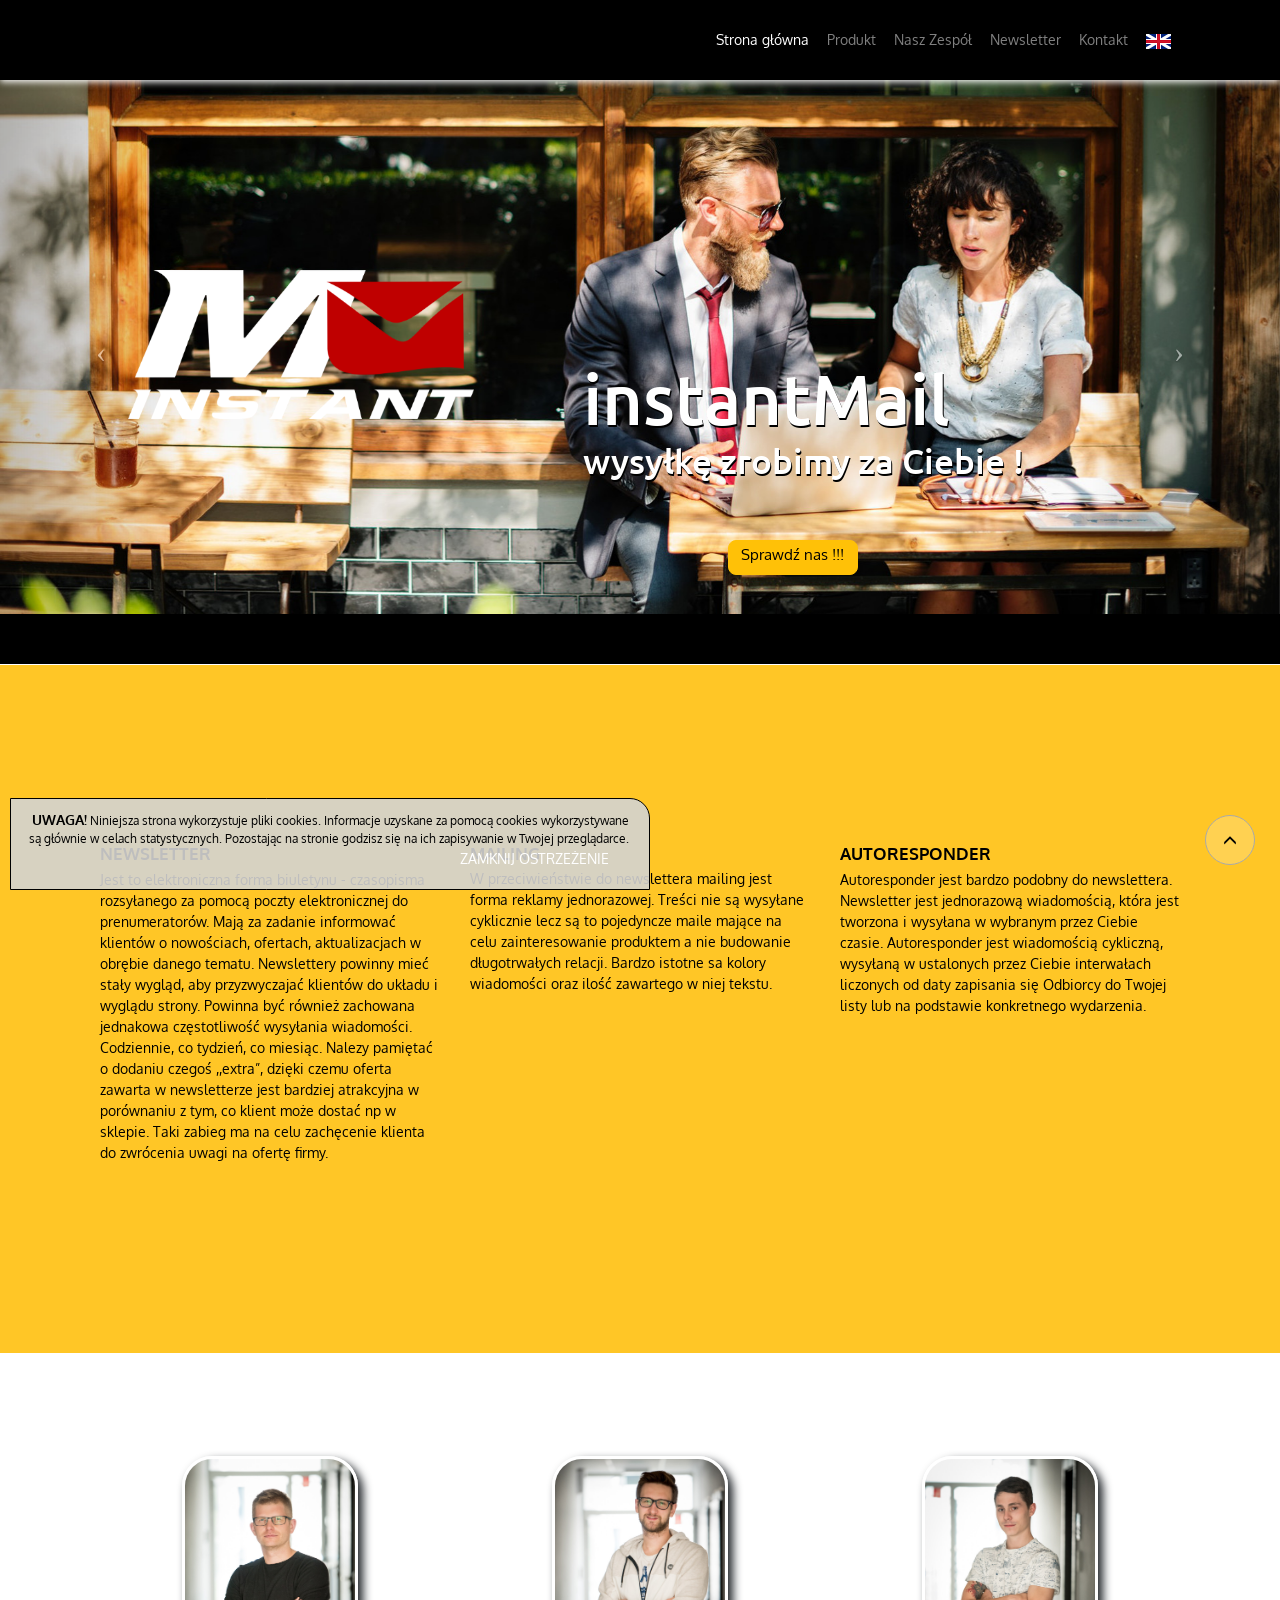
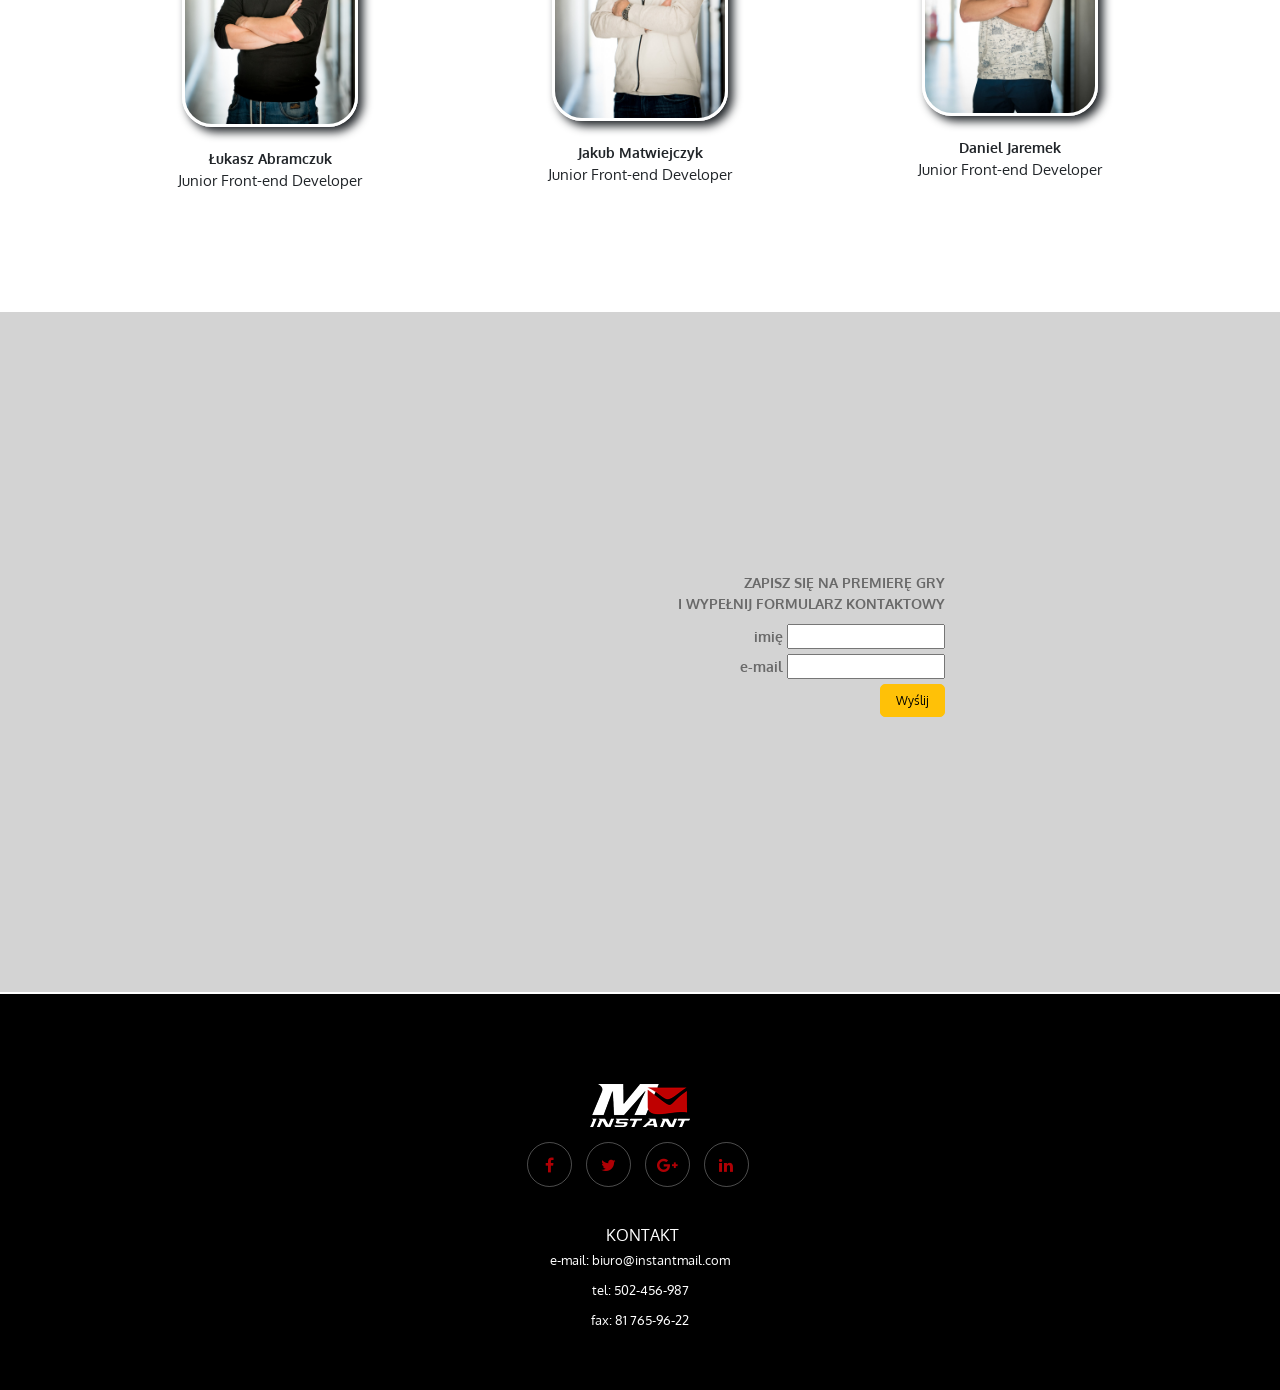
<file: index.html>
<!DOCTYPE html>
<html lang=pl>
<head>
    <meta charset="UTF-8">

    <link rel="shortcut icon" href="pictures/favicon.ico" type="image/x-icon">
    <link rel="icon" href="pictures/favicon.ico" type="image/x-icon">
    <link href="https://fonts.googleapis.com/css?family=Ubuntu&amp;subset=latin-ext" rel="stylesheet">
    <link href="https://fonts.googleapis.com/css?family=Oxygen&amp;subset=latin-ext" rel="stylesheet">
    <meta name="viewport" content="width=device-width, initial-scale=1">
    <link href="https://cdnjs.cloudflare.com/ajax/libs/font-awesome/4.6.3/css/font-awesome.css" rel="stylesheet">
    <script src="https://ajax.googleapis.com/ajax/libs/jquery/3.2.1/jquery.min.js"></script>
    <script src="https://maxcdn.bootstrapcdn.com/bootstrap/3.3.7/js/bootstrap.min.js"></script>
    <link rel="stylesheet" href="https://maxcdn.bootstrapcdn.com/bootstrap/3.3.7/css/bootstrap.css">
    <link href="vendor/bootstrap/css/bootstrap.min.css" rel="stylesheet">
    <link href="css/animations-ie-fix.css" rel="stylesheet">
    <link rel="stylesheet" href="css/animations.css">
    <link rel="stylesheet" href="css/style.css">

    <title>instantMail - Wysyłaj z nami !!</title>
</head>
<nav class="navbar navbar-expand-lg navbar-dark bg-dark fixed-top" id="mainNav">
    <div class="container">
        <a class="navbar-brand js-scroll-trigger" href="#page-top"></a>
        <button class="navbar-toggler" type="button" data-toggle="collapse" data-target="#navbarResponsive"
                aria-controls="navbarResponsive" aria-expanded="false" aria-label="Toggle navigation">
            <span class="navbar-toggler-icon"></span>
        </button>
        <div class="collapse navbar-collapse" id="navbarResponsive">
            <ul class="navbar-nav ml-auto">
                <li class="nav-item">
                    <a class="nav-link js-scroll-trigger" href="#home">Strona główna</a>
                </li>
                <li class="nav-item">
                    <a class="nav-link js-scroll-trigger" href="#product">Produkt</a>
                </li>
                <!--<li class="nav-item">-->
                <!--<a class="nav-link js-scroll-trigger" href="#game">Zagraj w gre</a>-->
                <!--</li>-->
                <li class="nav-item">
                    <a class="nav-link js-scroll-trigger" href="#aboutus">Nasz Zespół</a>
                </li>
                <li class="nav-item">
                    <a class="nav-link js-scroll-trigger" href="#nletter">Newsletter</a>
                </li>
                <li class="nav-item">
                    <a class="nav-link js-scroll-trigger" href="#contact">Kontakt</a>
                </li>
                <li class="nav-item">
                    <a class="nav-link js-scroll-trigger" href="index_en.html">
                        <img src="pictures/en_flag.png">
                    </a>
                </li>

            </ul>
        </div>
    </div>
</nav>
<section id="home">
    <div class="wrapper">

        <!--slider start-->
        <div id="carousel-example-generic2" class="carousel slide">
            <ol class="carousel-indicators">
                <!--<li data-target="#carousel-example-generic2" data-slide-to="0" class="active"></li>-->
                <!--<li data-target="#carousel-example-generic2" data-slide-to="1"></li>-->
                <!--<li data-target="#carousel-example-generic2" data-slide-to="2"></li>-->
            </ol>
            <div class="carousel-inner">
                <div class="item active">
                    <img src="pictures/car1.jpg" alt="">

                    <div class="carousel-caption">
                    </div>
                </div>

                <div class="item">
                    <img src="pictures/car2.jpg" alt="">

                    <div class="carousel-caption">

                    </div>
                </div>

                <div class="item">
                    <img src="pictures/car3.jpg" alt="">

                    <div class="carousel-caption">
                    </div>
                </div>

            </div>

            <a class="left carousel-control" href="#carousel-example-generic2" data-slide="prev">
                <span class="icon-prev"></span>
            </a>
            <a class="right carousel-control" href="#carousel-example-generic2" data-slide="next">
                <span class="icon-next"></span>
            </a>
        </div>
        <!-- slider stop  -->
        <div class="blacktape"></div>
        <img class="logo" src="pictures/logo.png">
        <div class='animetxt animatedParent'>
            <h4 class='animated fadeInUpShort'>instantMail</h4>
            <h1 class='animated fadeInLeftShort'>wysyłkę zrobimy za Ciebie !</h1>
        </div>
        <a href="http://app.imail.jfddl2.is-academy.pl/" class="btn btn-warning btngame" role="button">Sprawdź nas !!!</a>
    </div>


    <!--<div class='animatedParent' data-sequence='500'>-->
    <!--<h1 class='animated bounceInDown' data-id='1'>It Works!</h1>-->
</section>
<section id="product">
    <div class="container">
        <div class="row animatedParent">
            <div class="col-lg-4 animated fadeInLeft">
                <h3 class="newsletter">NEWSLETTER</h3>
                <p>Jest to elektroniczna forma biuletynu - czasopisma rozsyłanego za pomocą poczty elektronicznej do
                    prenumeratorów. Mają za zadanie informować klientów o nowościach, ofertach, aktualizacjach w obrębie
                    danego tematu. Newslettery powinny mieć stały wygląd, aby przyzwyczajać klientów do układu i wyglądu
                    strony. Powinna być również zachowana jednakowa częstotliwość wysyłania wiadomości. Codziennie, co
                    tydzień, co miesiąc. Nalezy pamiętać o dodaniu czegoś ,,extra”, dzięki czemu oferta zawarta w
                    newsletterze jest bardziej atrakcyjna w porównaniu z tym, co klient może dostać np w sklepie. Taki
                    zabieg ma na celu zachęcenie klienta do zwrócenia uwagi na ofertę firmy.</p>
            </div>
            <div class="col-lg-4 animated bounceIn">
                <h3 class="newsletter ">MAILING</h3>
                <p>W przeciwieństwie do newslettera mailing jest forma reklamy jednorazowej. Treści nie są wysyłane
                    cyklicznie lecz są to pojedyncze maile mające na celu zainteresowanie produktem a nie budowanie
                    długotrwałych relacji. Bardzo istotne sa kolory wiadomości oraz ilość zawartego w niej tekstu.</p>
            </div>
            <div class="col-lg-4 animated fadeInUp"><h3 class="newsletter">AUTORESPONDER</h3>
                <p>Autoresponder jest bardzo podobny do newslettera. Newsletter jest jednorazową wiadomością, która jest
                    tworzona i wysyłana w wybranym przez Ciebie czasie. Autoresponder jest wiadomością cykliczną,
                    wysyłaną w ustalonych przez Ciebie interwałach liczonych od daty zapisania się Odbiorcy do Twojej
                    listy lub na podstawie konkretnego wydarzenia.</p>
            </div>
        </div>
    </div>
</section>
<section id="aboutus">
    <div class="container">
        <div class="row animatedParent">
            <div class="col-lg-4 col-md-4 col-xs-12 animated bounceIn">
                <div class="imgau-wrapper">
                    <img class="imgau" style="display: block;" src="pictures/lukasz.jpg" alt=""/>
                    <br>
                    <p class="names"><strong>Łukasz Abramczuk</strong>
                        <br>Junior Front-end Developer</p>
                </div>
            </div>
            <div class="col-lg-4 col-md-4 col-xs-12 animated bounceIn">
                <div class="imgau-wrapper">
                    <img class="imgau" style="display: block;" src="pictures/kuba.jpg" alt=""/>
                    <br>
                    <p class="names"><strong>Jakub Matwiejczyk</strong>
                        <br>Junior Front-end Developer</p>
                </div>
            </div>
            <div class="col-lg-4 col-md-4 col-xs-12 animated bounceIn">
                <div class="imgau-wrapper">
                    <img class="imgau" style="display: block;" src="pictures/daniel.jpg" alt=""/>
                    <br>
                    <p class="names"><strong>Daniel Jaremek</strong>
                        <br>Junior Front-end Developer</p>
                </div>
            </div>
        </div>
    </div>
</section>

<section id="nletter">

    <div class="form">
        <div class="row">
            <div class="col-md-3">
            </div>

            <div class="col-md-3 koperta animatedParent">
                <i class="animated lightSpeedInRight fa fa-envelope fa-5x" aria-hidden="true"></i>
                <p class="news animated bounceInLeft">Newsletter</p>
            </div>
            <div class="col-md-3">
                <h10 class="p1">Zapisz się na premierę gry</h10><br>
                <h10 class="p1">i wypełnij formularz kontaktowy</h10>
                <p></p>
                <form id="contact-form" action="https://formspree.io/ld.abramczuk@gmail.com" method="POST">
                    <fieldset>
                        <label><span class="text-form">imię </span>
                            <input name="name" type="text" />
                        </label>
                        <label><span class="text-form ">e-mail </span>
                            <input name="_replyto" type="email" />
                        </label>
                    </fieldset>
                    <input class="btn btn-warning btnletter" type="submit" value="Wyślij">
                </form>
            </div>
        </div>
    </div>
</section>


<!--FOOTER-->
<section id="contact">

<footer class="nb-footer">
    <div class="container">
        <div class="row">
            <div class="col-sm-12">
                <div class="about">
                    <img src="pictures/logo_footer.png" class="img-responsive center-block">

                    <div class="social-media">
                        <ul class="list-inline">
                            <li><a href="#" title=""><i class="fa fa-facebook"></i></a></li>
                            <li><a href="#" title=""><i class="fa fa-twitter"></i></a></li>
                            <li><a href="#" title=""><i class="fa fa-google-plus"></i></a>
                            </li>
                            <li><a href="#" title=""><i class="fa fa-linkedin"></i></a></li>
                        </ul>
                    </div>
                </div>
            </div>

            <div class="col-lg-12 col-md-12 col-sm-12">
                <div class="footer-info-single">
                    <h2 class="title">Kontakt</h2>
                    <ul class="list-unstyled">
                        <li><p>e-mail: biuro@instantmail.com</p></li>
                        <li><p>tel: 502-456-987</p></li>
                        <li><p>fax: 81 765-96-22</p></li>

                    </ul>
                </div>
            </div>
        </div>
    </div>
</footer>

</section>
<button type="button" class="btn btnup btn-default" aria-label="Left Align">
        <span class="glyphicon glyphicon glyphicon-menu-up" aria-hidden="true">
        </span>
</button>


<section id="cookie-warn">
    <p><strong>UWAGA!</strong> Niniejsza strona wykorzystuje pliki cookies.
        Informacje uzyskane za pomocą cookies wykorzystywane są głównie
        w celach statystycznych. Pozostając na stronie godzisz się na
        ich zapisywanie w Twojej przeglądarce.
        <a href="javascript:void(0);" id="close-cookie-warn"
        >Zamknij ostrzeżenie</a></p>
</section>

<script src="vendor/popper/popper.min.js"></script>
<script src="vendor/bootstrap/js/bootstrap.min.js"></script>

<!-- Plugin JavaScript -->
<script src="vendor/jquery-easing/jquery.easing.min.js"></script>

<!-- Custom JavaScript for this theme -->

<script type="text/javascript" src="js/scrolling-nav.js"></script>
<script type="text/javascript" src=js/css3-animate-it.js></script>
<script type="text/javascript" src="js/script.js"></script>
</body>
</html>
</file>
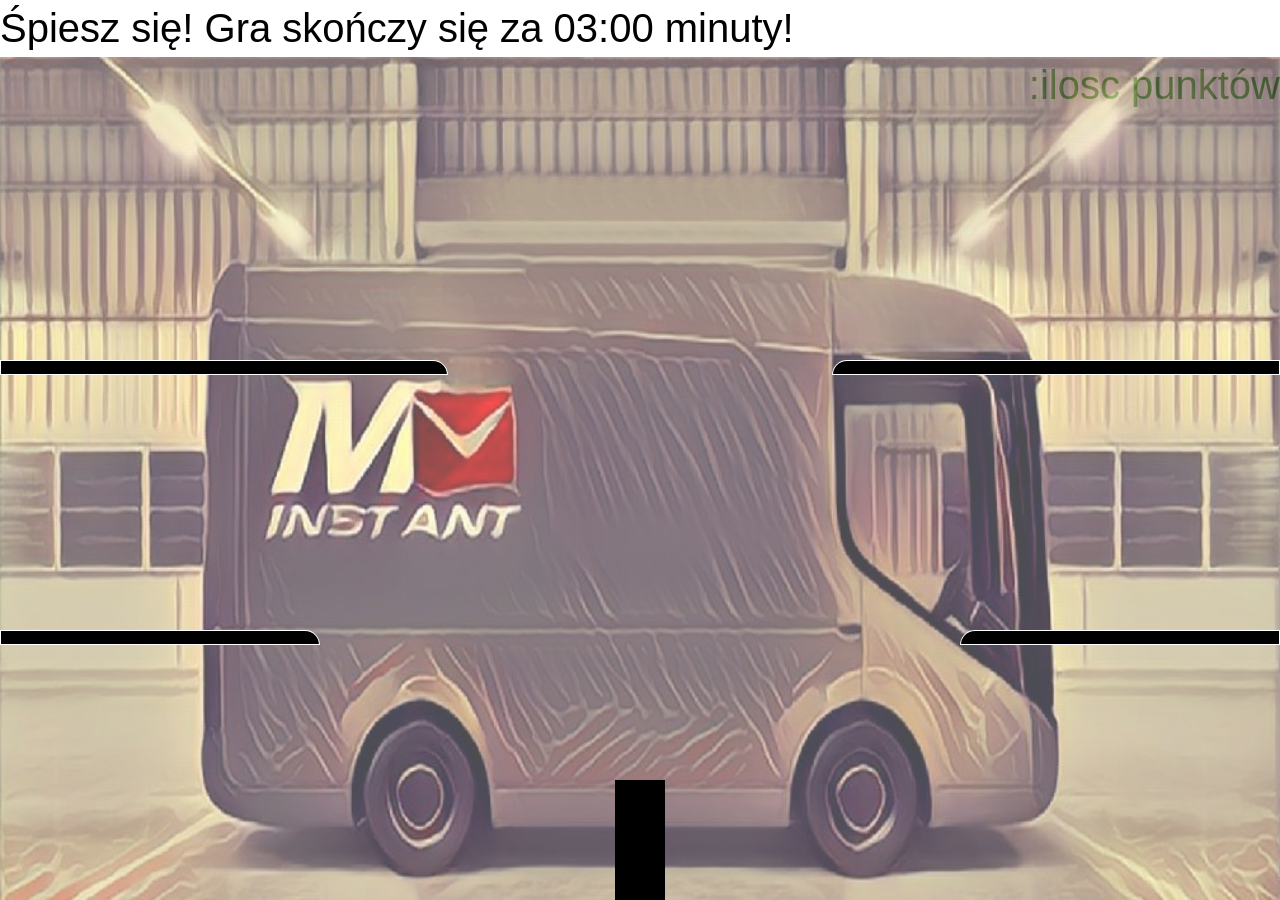
<file: game/index.html>
<!DOCTYPE html>
<html lang="pl">
<head>
    <meta charset="UTF-8">
    <title>SUPER GRA</title>

    <link rel="stylesheet" href="css/bootstrap.css">
    <link rel="stylesheet" href="css/style.css">
</head>

<body>

<div class="timer">Śpiesz się! Gra skończy się za <span id="time">03:00</span> minuty!</div>
<div class="score"></div><p class="score"> :ilosc punktów</p>
<div id="game">
    <img src="images/background.jpg">
    <div class="tape-top-left"></div>
    <div class="tape-top-right"></div>
    <div class="tape-bottom-left"></div>
    <div class="tape-bottom-right"></div>
    <div class="boy"></div>
</div>

<!-- jQuery (necessary for Bootstrap's JavaScript plugins) -->
<script src="https://ajax.googleapis.com/ajax/libs/jquery/1.12.4/jquery.min.js"></script>
<script src="js/bootstrap.min.js"></script>
<script src="js/boy.js"></script>
<script src="js/package.js"></script>
<script src="js/script.js"></script>
<script src="timer.js"></script>
</html>
</file>
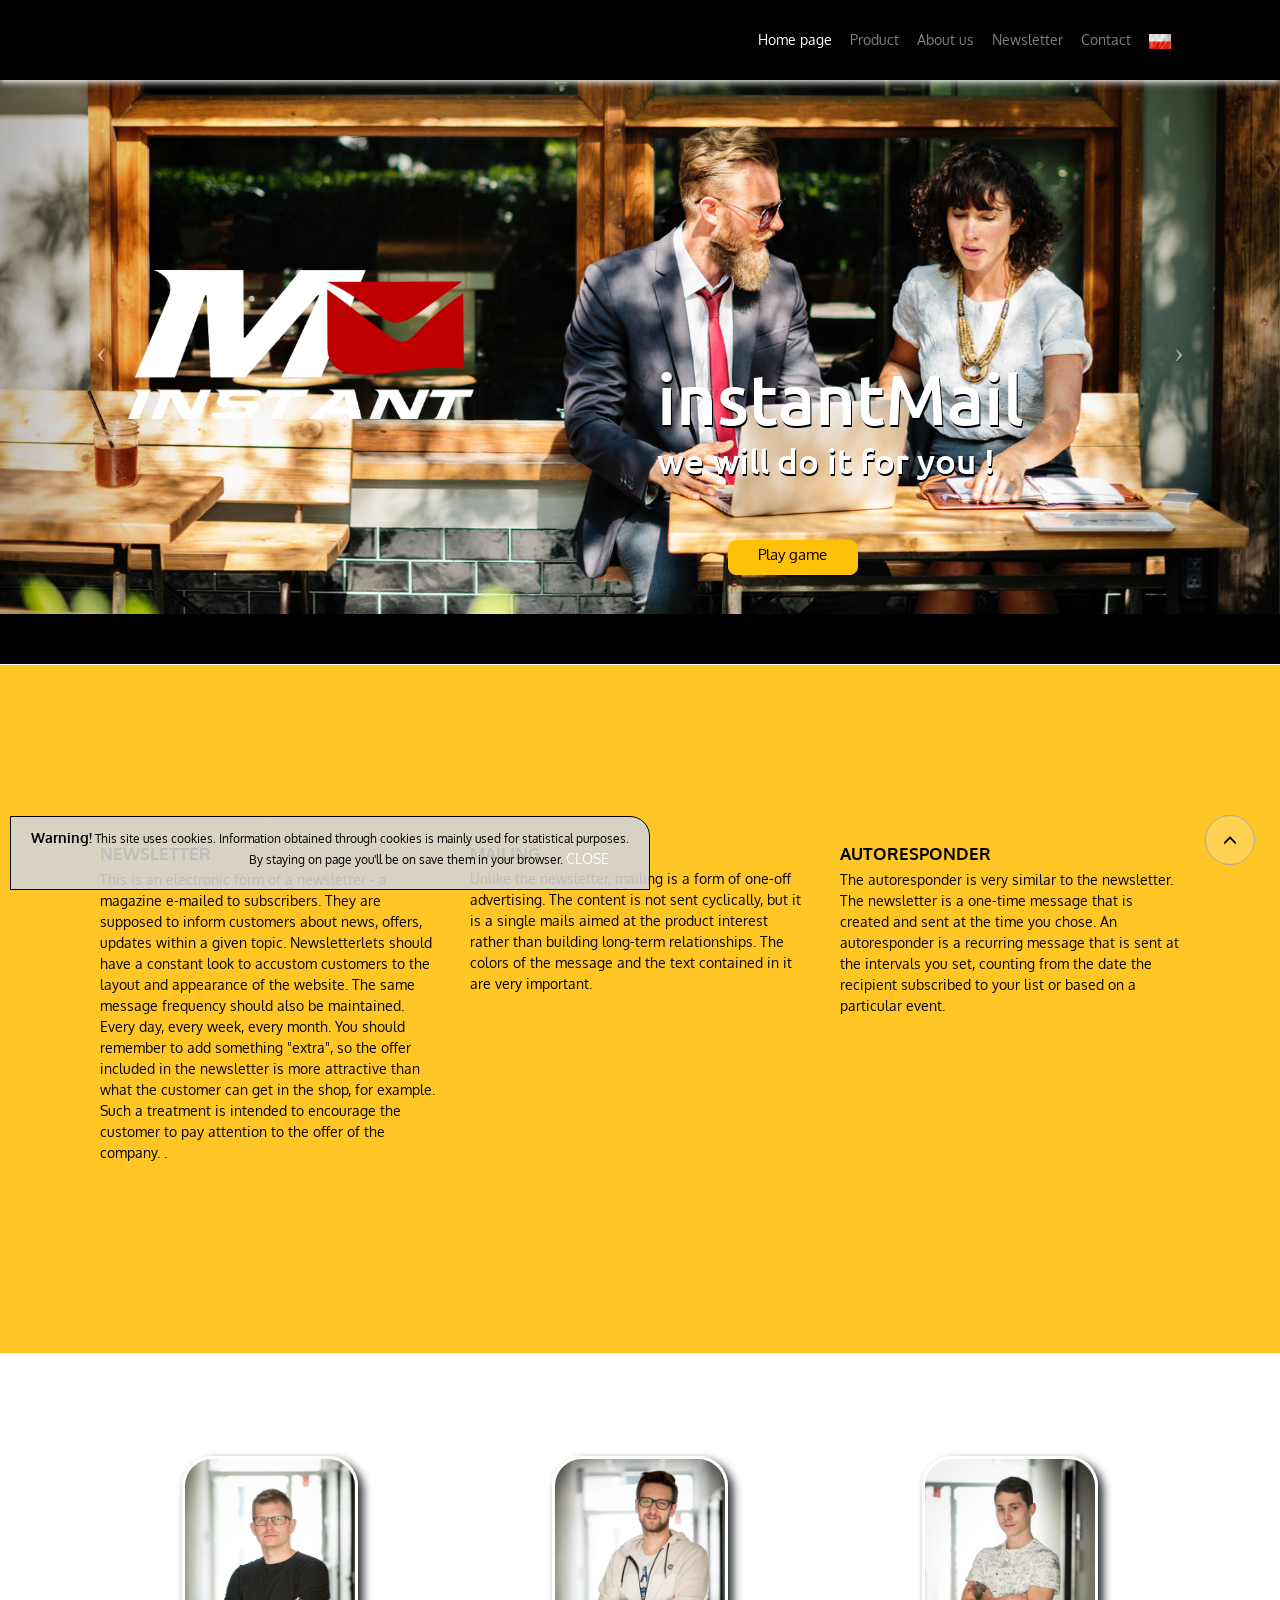
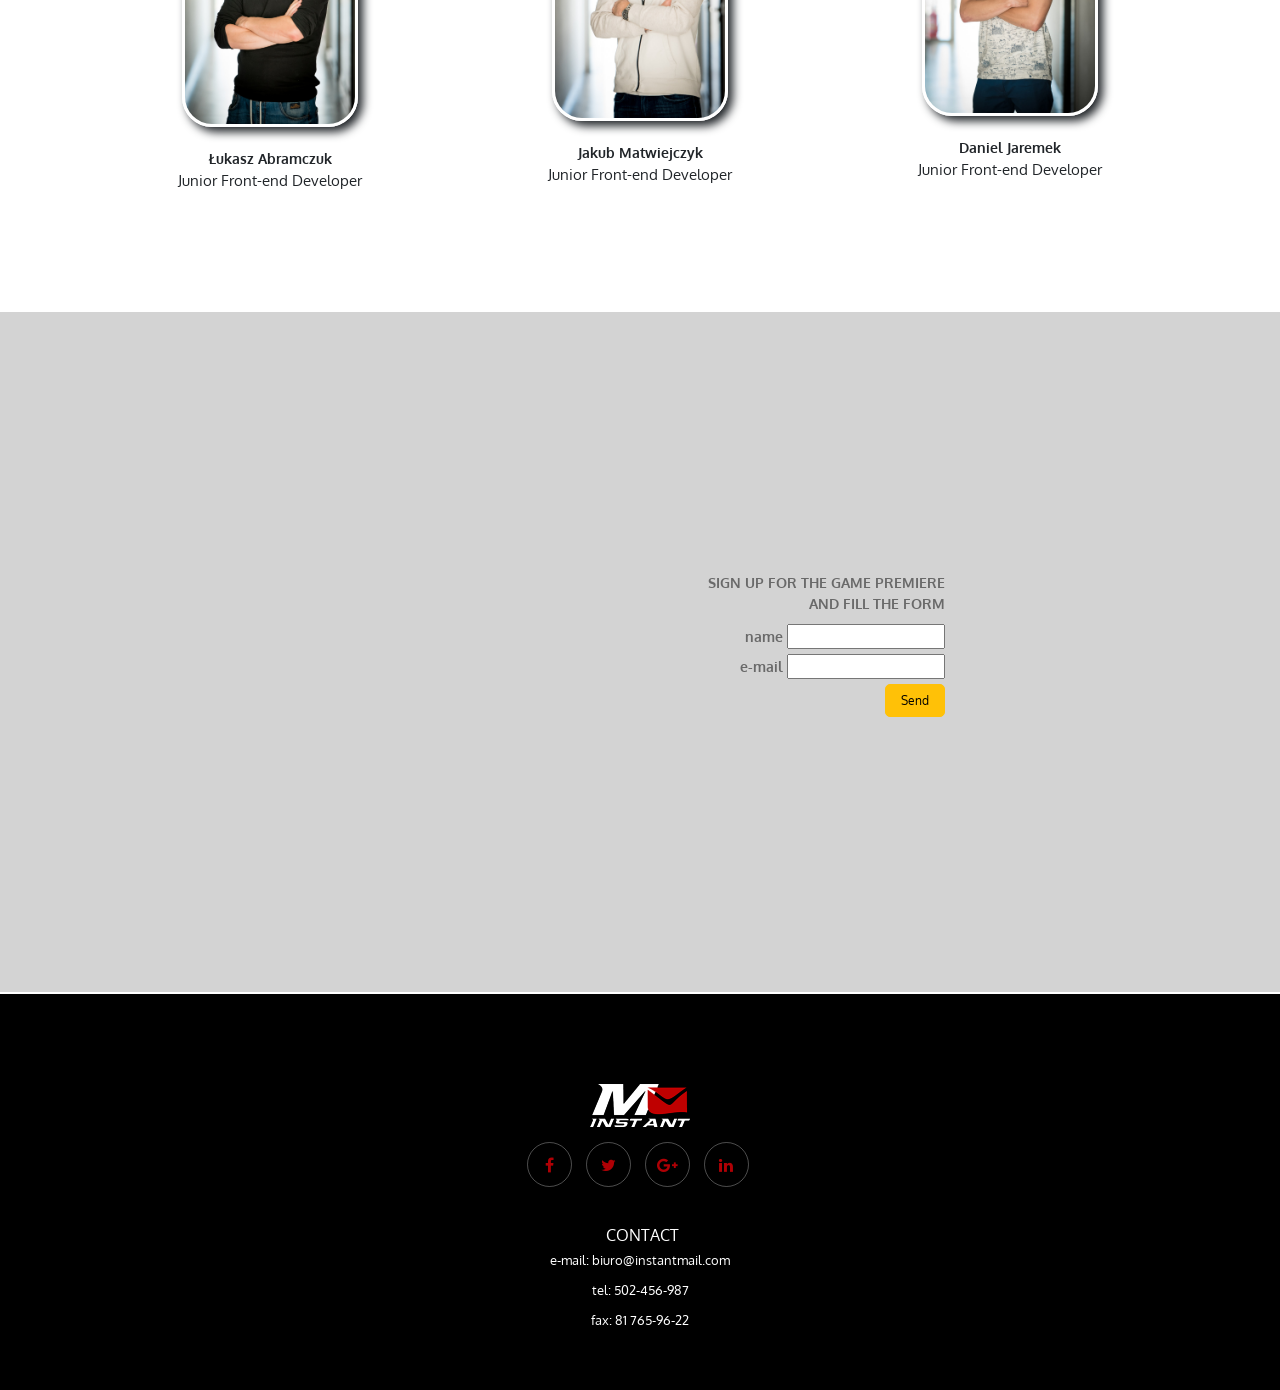
<file: index_en.html>
<!DOCTYPE html>
<html lang=pl>
<head>
    <meta charset="UTF-8">

    <link rel="shortcut icon" href="pictures/favicon.ico" type="image/x-icon">
    <link rel="icon" href="pictures/favicon.ico" type="image/x-icon">
    <link href="https://fonts.googleapis.com/css?family=Ubuntu&amp;subset=latin-ext" rel="stylesheet">
    <link href="https://fonts.googleapis.com/css?family=Oxygen&amp;subset=latin-ext" rel="stylesheet">
    <meta name="viewport" content="width=device-width, initial-scale=1">
    <link href="https://cdnjs.cloudflare.com/ajax/libs/font-awesome/4.6.3/css/font-awesome.css" rel="stylesheet">
    <script src="https://ajax.googleapis.com/ajax/libs/jquery/3.2.1/jquery.min.js"></script>
    <script src="https://maxcdn.bootstrapcdn.com/bootstrap/3.3.7/js/bootstrap.min.js"></script>
    <link rel="stylesheet" href="https://maxcdn.bootstrapcdn.com/bootstrap/3.3.7/css/bootstrap.css">
    <link href="vendor/bootstrap/css/bootstrap.min.css" rel="stylesheet">
    <link href="css/animations-ie-fix.css" rel="stylesheet">
    <link rel="stylesheet" href="css/animations.css">
    <link rel="stylesheet" href="css/style.css">

    <title>instantMail - Send mail with us !!</title>
</head>
<nav class="navbar navbar-expand-lg navbar-dark bg-dark fixed-top" id="mainNav">
    <div class="container">
        <a class="navbar-brand js-scroll-trigger" href="#page-top"></a>
        <button class="navbar-toggler" type="button" data-toggle="collapse" data-target="#navbarResponsive"
                aria-controls="navbarResponsive" aria-expanded="false" aria-label="Toggle navigation">
            <span class="navbar-toggler-icon"></span>
        </button>
        <div class="collapse navbar-collapse" id="navbarResponsive">
            <ul class="navbar-nav ml-auto">
                <li class="nav-item">
                    <a class="nav-link js-scroll-trigger" href="#home">Home page</a>
                </li>
                <li class="nav-item">
                    <a class="nav-link js-scroll-trigger" href="#product">Product</a>
                </li>
                <!--<li class="nav-item">-->
                <!--<a class="nav-link js-scroll-trigger" href="#game">Zagraj w gre</a>-->
                <!--</li>-->
                <li class="nav-item">
                    <a class="nav-link js-scroll-trigger" href="#aboutus">About us</a>
                </li>
                <li class="nav-item">
                    <a class="nav-link js-scroll-trigger" href="#nletter">Newsletter</a>
                </li>
                <li class="nav-item">
                    <a class="nav-link js-scroll-trigger" href="#contact">Contact</a>
                </li>
                <li class="nav-item">
                    <a class="nav-link js-scroll-trigger" href="index.html">
                        <img src="pictures/pl_flag.png">
                    </a>
                </li>
            </ul>
        </div>
    </div>
</nav>
<section id="home">
    <div class="wrapper">

        <!--slider start-->
        <div id="carousel-example-generic2" class="carousel slide">
            <ol class="carousel-indicators">
                <!--<li data-target="#carousel-example-generic2" data-slide-to="0" class="active"></li>-->
                <!--<li data-target="#carousel-example-generic2" data-slide-to="1"></li>-->
                <!--<li data-target="#carousel-example-generic2" data-slide-to="2"></li>-->
            </ol>
            <div class="carousel-inner">
                <div class="item active">
                    <img src="pictures/car1.jpg" alt="">

                    <div class="carousel-caption">
                    </div>
                </div>

                <div class="item">
                    <img src="pictures/car2.jpg" alt="">

                    <div class="carousel-caption">

                    </div>
                </div>

                <div class="item">
                    <img src="pictures/car3.jpg" alt="">

                    <div class="carousel-caption">
                    </div>
                </div>

            </div>

            <a class="left carousel-control" href="#carousel-example-generic2" data-slide="prev">
                <span class="icon-prev"></span>
            </a>
            <a class="right carousel-control" href="#carousel-example-generic2" data-slide="next">
                <span class="icon-next"></span>
            </a>
        </div>
        <!-- slider stop  -->
        <div class="blacktape"></div>
        <img class="logo" src="pictures/logo.png">
        <div class='animetxt animatedParent'>
            <h4 class='animated fadeInUpShort'>instantMail</h4>
            <h1 class='animated fadeInLeftShort'>we will do it for you !</h1>
        </div>
        <a href="game/index.html" class="btn btn-warning btngameen" role="button">Play game</a>
    </div>


    <!--<div class='animatedParent' data-sequence='500'>-->
    <!--<h1 class='animated bounceInDown' data-id='1'>It Works!</h1>-->
</section>
<section id="product">
    <div class="container">
        <div class="row animatedParent">
            <div class="col-lg-4 animated fadeInLeft">
                <h3 class="newsletter">NEWSLETTER</h3>
                <p>This is an electronic form of a newsletter - a magazine e-mailed to subscribers. They are supposed to
                    inform customers about news, offers, updates within a given topic. Newsletterlets should have a
                    constant look to accustom customers to the layout and appearance of the website. The same message
                    frequency should also be maintained. Every day, every week, every month. You should remember to add
                    something "extra", so the offer included in the newsletter is more attractive than what the customer
                    can get in the shop, for example. Such a treatment is intended to encourage the customer to pay
                    attention to the offer of the company.
                    .</p>
            </div>
            <div class="col-lg-4 animated bounceIn">
                <h3 class="newsletter ">MAILING</h3>
                <p>Unlike the newsletter, mailing is a form of one-off advertising. The content is not sent cyclically,
                    but it is a single mails aimed at the product interest rather than building long-term relationships.
                    The colors of the message and the text contained in it are very important.</p>
            </div>
            <div class="col-lg-4 animated fadeInUp"><h3 class="newsletter">AUTORESPONDER</h3>
                <p>The autoresponder is very similar to the newsletter. The newsletter is a one-time message that is
                    created and sent at the time you chose. An autoresponder is a recurring message that is sent at the
                    intervals you set, counting from the date the recipient subscribed to your list or based on a
                    particular event.</p>
            </div>
        </div>
    </div>
</section>
<section id="aboutus">
    <div class="container">
        <div class="row animatedParent">
            <div class="col-lg-4 col-md-6 col-xs-12 animated bounceIn">
                <div class="imgau-wrapper">
                    <img class="imgau" style="display: block;" src="pictures/lukasz.jpg" alt=""/>
                    <br>
                    <p class="names"><strong>Łukasz Abramczuk</strong>
                        <br>Junior Front-end Developer</p>
                </div>
            </div>
            <div class="col-lg-4 col-md-6 col-xs-12 animated bounceIn">
                <div class="imgau-wrapper">
                    <img class="imgau" style="display: block;" src="pictures/kuba.jpg" alt=""/>
                    <br>
                    <p class="names"><strong>Jakub Matwiejczyk</strong>
                        <br>Junior Front-end Developer</p>
                </div>
            </div>
            <div class="col-lg-4 col-md-6 col-xs-12 animated bounceIn">
                <div class="imgau-wrapper">
                    <img class="imgau" style="display: block;" src="pictures/daniel.jpg" alt=""/>
                    <br>
                    <p class="names"><strong>Daniel Jaremek</strong>
                        <br>Junior Front-end Developer</p>
                </div>
            </div>
        </div>
    </div>
</section>

<section id="nletter">

    <div class="form">
        <div class="row">
            <div class="col-md-3">
            </div>

            <div class="col-md-3 koperta animatedParent">
                <i class="animated lightSpeedInRight fa fa-envelope fa-5x" aria-hidden="true"></i>
                <p class="news animated bounceInLeft">Newsletter</p>
            </div>
            <div class="col-md-3">
                <h10 class="p1">Sign up for the game premiere</h10>
                <br>
                <h10 class="p1">and fill the form</h10>
                <p></p>
                <form id="contact-form" action="https://formspree.io/ld.abramczuk@gmail.com" method="POST">
                    <fieldset>
                        <label><span class="text-form">name </span>
                            <input name="name" type="text"/>
                        </label>
                        <label><span class="text-form ">e-mail </span>
                            <input name="_replyto" type="email"/>
                        </label>
                    </fieldset>
                    <input class="btn btn-warning btnletter" type="submit" value="Send">
                </form>
            </div>
        </div>
    </div>
</section>


<!--FOOTER-->
<section id="contact">

    <footer class="nb-footer">
        <div class="container">
            <div class="row">
                <div class="col-sm-12">
                    <div class="about">
                        <img src="pictures/logo_footer.png" class="img-responsive center-block">

                        <div class="social-media">
                            <ul class="list-inline">
                                <li><a href="#" title=""><i class="fa fa-facebook"></i></a></li>
                                <li><a href="#" title=""><i class="fa fa-twitter"></i></a></li>
                                <li><a href="#" title=""><i class="fa fa-google-plus"></i></a>
                                </li>
                                <li><a href="#" title=""><i class="fa fa-linkedin"></i></a></li>
                            </ul>
                        </div>
                    </div>
                </div>

                <div class="col-md-12 col-sm-12">
                    <div class="footer-info-single">
                        <h2 class="title">Contact</h2>
                        <ul class="list-unstyled">
                            <li><p>e-mail: biuro@instantmail.com</p></li>
                            <li><p>tel: 502-456-987</p></li>
                            <li><p>fax: 81 765-96-22</p></li>
                        </ul>
                    </div>
                </div>
            </div>
        </div>
    </footer>

</section>
<button type="button" class="btn btnup btn-default" aria-label="Left Align">
        <span class="glyphicon glyphicon glyphicon-menu-up" aria-hidden="true">
        </span>
</button>


<section id="cookie-warn">
    <p><strong>Warning!</strong>
        This site uses cookies.
        Information obtained through cookies is mainly used
        for statistical purposes. By staying on page you'll be on
        save them in your browser.
        <a href="javascript:void(0);" id="close-cookie-warn"
        >Close</a></p>
</section>

<script src="vendor/popper/popper.min.js"></script>
<script src="vendor/bootstrap/js/bootstrap.min.js"></script>

<!-- Plugin JavaScript -->
<script src="vendor/jquery-easing/jquery.easing.min.js"></script>

<!-- Custom JavaScript for this theme -->

<script type="text/javascript" src="js/scrolling-nav.js"></script>
<script type="text/javascript" src=js/css3-animate-it.js></script>
<script type="text/javascript" src="js/script.js"></script>
</body>
</html>
</file>
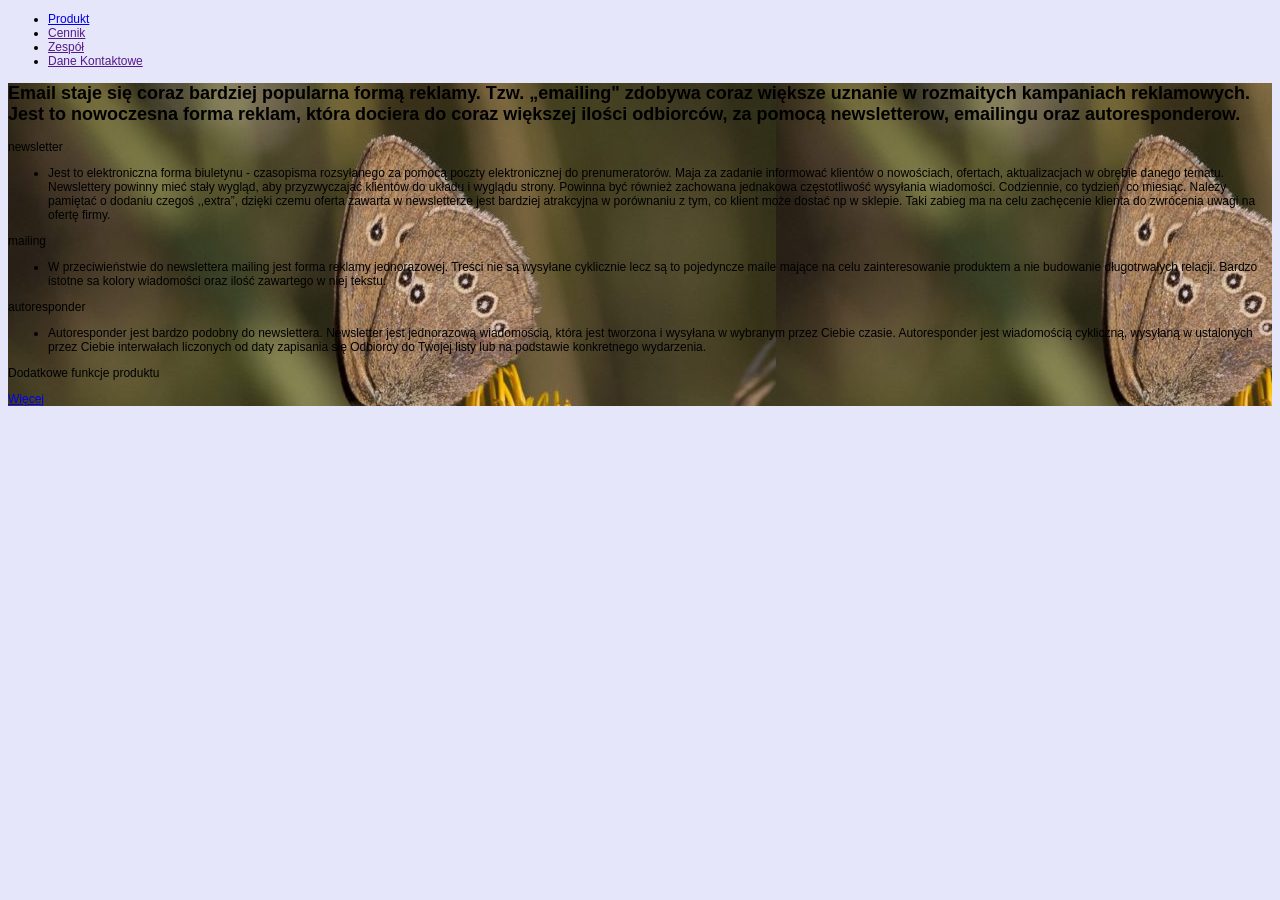
<file: InstantMail.html>
<!DOCTYPE html>
<html lang="en">
<head>
    <meta charset="UTF-8">

    <title>InstantMail</title>
    <link rel="stylesheet" type="text/css" href="Instant.css">

</head>
<body>
<header>
<div class="navigation">
    <div class="container">
    <nav>
       <ul>
           <li><a href="www.wp.pl" title="Produkt">Produkt</a></li>
           <li><a href="" title="Cennik">Cennik</a></li>
           <li><a href="" title="Zespół">Zespół</a></li>
           <li><a href="" title="Dane Kontaktowe">Dane Kontaktowe</a></li>
       </ul>
    </nav>
    </div>
</div>
</header>
<div id=container>
<section>
    <h1>Email staje się coraz bardziej popularna formą reklamy. Tzw. „emailing" zdobywa coraz większe uznanie w rozmaitych kampaniach reklamowych. Jest to nowoczesna forma reklam, która dociera do coraz większej ilości odbiorców, za pomocą newsletterow, emailingu oraz autoresponderow.</h1>
    <p>newsletter</p>
        <ul>
            <li>Jest to elektroniczna forma biuletynu - czasopisma rozsyłanego za pomocą poczty elektronicznej do prenumeratorów. Maja za zadanie informować klientów o nowościach, ofertach, aktualizacjach w obrębie danego tematu. Newslettery powinny mieć stały wygląd, aby przyzwyczajać klientów do układu i wyglądu strony. Powinna być również zachowana jednakowa częstotliwość wysyłania wiadomości. Codziennie, co tydzień, co miesiąc. Nalezy pamiętać o dodaniu czegoś ,,extra”, dzięki czemu oferta zawarta w newsletterze jest bardziej atrakcyjna w porównaniu z tym, co klient może dostać np w sklepie. Taki zabieg ma na celu zachęcenie klienta do zwrócenia uwagi na ofertę firmy.</li>
        </ul>
    <p>mailing</p>
        <ul>
            <li>W przeciwieństwie do newslettera mailing jest forma reklamy jednorazowej. Treści nie są wysyłane cyklicznie lecz są to pojedyncze maile mające na celu zainteresowanie produktem a nie budowanie długotrwałych relacji. Bardzo istotne sa kolory wiadomości oraz ilość zawartego w niej tekstu.</li>
        </ul>
    <p>autoresponder</p>
        <ul>
            <li>Autoresponder jest bardzo podobny do newslettera. Newsletter jest jednorazową wiadomością, która jest tworzona i wysyłana w wybranym przez Ciebie czasie. Autoresponder jest wiadomością cykliczną, wysyłaną w ustalonych przez Ciebie interwałach liczonych od daty zapisania się Odbiorcy do Twojej listy lub na podstawie konkretnego wydarzenia.</li>
        </ul>
    <p>Dodatkowe funkcje produktu</p>
    <p><a href="#" class="more" title="Więcej">Więcej</a></p>




</section>



</div>
</body>
</html>
</file>
<file: css/animations-ie-fix.css>
.animated{
	opacity:1;
}
</file>
<file: css/animations.css>
/*animations*/

/******************
* Bounce in right *
*******************/


.animated { 
    -webkit-animation-duration: 1s; 
    animation-duration: 1s; 
    -webkit-animation-fill-mode: both; 
    animation-fill-mode: both; 
} 
.slow{
     -webkit-animation-duration: 1.5s; 
    animation-duration: 1.5s; 
    -webkit-animation-fill-mode: both; 
    animation-fill-mode: both; 
}
.slower{
     -webkit-animation-duration: 2s; 
    animation-duration: 2s; 
    -webkit-animation-fill-mode: both; 
    animation-fill-mode: both; 
}
.slowest{
     -webkit-animation-duration: 3s; 
    animation-duration: 3s; 
    -webkit-animation-fill-mode: both; 
    animation-fill-mode: both; 
}

/* Added by Andy Meetan */
.delay-250 {
    -webkit-animation-delay:0.25s;
    -moz-animation-delay:0.25s;
    -o-animation-delay:0.25s;
    animation-delay:0.25s;
}
.delay-500 {
    -webkit-animation-delay:0.5s;
    -moz-animation-delay:0.5s;
    -o-animation-delay:0.5s;
    animation-delay:0.5s;
}
.delay-750 {
    -webkit-animation-delay:0.75s;
    -moz-animation-delay:0.75s;
    -o-animation-delay:0.75s;
    animation-delay:0.75s;
}
.delay-1000 {
    -webkit-animation-delay:1.0s;
    -moz-animation-delay:1.0s;
    -o-animation-delay:1.0s;
    animation-delay:1.0s;
}
.delay-1250 {
    -webkit-animation-delay:1.25s;
    -moz-animation-delay:1.25s;
    -o-animation-delay:1.25s;
    animation-delay:1.25s;
}
.delay-1500 {
    -webkit-animation-delay:1.5s;
    -moz-animation-delay:1.5s;
    -o-animation-delay:1.5s;
    animation-delay:1.5s;
}
.delay-1750 {
    -webkit-animation-delay:1.75s;
    -moz-animation-delay:1.75s;
    -o-animation-delay:1.75s;
    animation-delay:1.75s;
}
.delay-2000 {
    -webkit-animation-delay:2.0s;
    -moz-animation-delay:2.0s;
    -o-animation-delay:2.0s;
    animation-delay:2.0s;
}
.delay-2500 {
    -webkit-animation-delay:2.5s;
    -moz-animation-delay:2.5s;
    -o-animation-delay:2.5s;
    animation-delay:2.5s;
}
.delay-2000 {
    -webkit-animation-delay:2.0s;
    -moz-animation-delay:2.0s;
    -o-animation-delay:2.0s;
    animation-delay:2.0s;
}
.delay-2500 {
    -webkit-animation-delay:2.5s;
    -moz-animation-delay:2.5s;
    -o-animation-delay:2.5s;
    animation-delay:2.5s;
}
.delay-3000 {
    -webkit-animation-delay:3.0s;
    -moz-animation-delay:3.0s;
    -o-animation-delay:3.0s;
    animation-delay:3.0s;
}
.delay-3500 {
    -webkit-animation-delay:3.5s;
    -moz-animation-delay:3.5s;
    -o-animation-delay:3.5s;
    animation-delay:3.5s;
}

.bounceInRight, .bounceInLeft, .bounceInUp, .bounceInDown{
    opacity:0;
    -webkit-transform: translateX(400px); 
    transform: translateX(400px); 
}
.fadeInRight, .fadeInLeft, .fadeInUp, .fadeInDown{
    opacity:0;
    -webkit-transform: translateX(400px); 
    transform: translateX(400px); 
}

.flipInX, .flipInY, .rotateIn, .rotateInUpLeft, .rotateInUpRight, .rotateInDownLeft, .rotateDownUpRight, .rollIn{
    opacity:0;
}

.lightSpeedInRight, .lightSpeedInLeft{
    opacity:0;
    -webkit-transform: translateX(400px); 
    transform: translateX(400px); 
}

/***********
* bounceIn *
************/
@-webkit-keyframes bounceIn { 
    0% { 
        opacity: 0; 
        -webkit-transform: scale(.3); 
    } 

    50% { 
        opacity: 1; 
        -webkit-transform: scale(1.05); 
    } 

    70% { 
        -webkit-transform: scale(.9); 
    } 

    100% { 
         -webkit-transform: scale(1); 
    } 
} 

@keyframes bounceIn { 
    0% { 
        opacity: 0; 
        transform: scale(.3); 
    } 

    50% { 
        opacity: 1; 
        transform: scale(1.05); 
    } 

    70% { 
        transform: scale(.9); 
    } 

    100% { 
        transform: scale(1); 
    } 
} 

.bounceIn.go { 
    -webkit-animation-name: bounceIn; 
    animation-name: bounceIn; 
}

/****************
* bounceInRight *
****************/

@-webkit-keyframes bounceInRight { 
    0% { 
        opacity: 0; 
        
        -webkit-transform: translateX(400px); 
    } 
    60% { 
        
        -webkit-transform: translateX(-30px); 
    } 
    80% { 
        -webkit-transform: translateX(10px); 
    } 
    100% {
    opacity: 1;
     
        -webkit-transform: translateX(0); 
    } 
} 

@keyframes bounceInRight { 
    0% { 
        opacity: 0; 
        
        transform: translateX(400px); 
    } 
    60% { 
        
        transform: translateX(-30px); 
    } 
    80% { 
        transform: translateX(10px); 
    } 
    100% {
    opacity: 1;
     
        transform: translateX(0); 
    } 
} 


.bounceInRight.go { 
    -webkit-animation-name: bounceInRight; 
    animation-name: bounceInRight; 
}

/******************
* Bounce in left *
*******************/

@-webkit-keyframes bounceInLeft { 
    0% { 
        opacity: 0; 
        
        -webkit-transform: translateX(-400px); 
    } 
    60% { 
       
        -webkit-transform: translateX(30px); 
    } 
    80% { 
        -webkit-transform: translateX(-10px); 
    } 
    100% {
        opacity: 1;
         
        -webkit-transform: translateX(0); 
    } 
} 

@keyframes bounceInLeft { 
    0% { 
        opacity: 0; 
        
        transform: translateX(-400px); 
    } 
    60% { 
       
        transform: translateX(30px); 
    } 
    80% { 
        transform: translateX(-10px); 
    } 
    100% {
        opacity: 1;
         
        transform: translateX(0); 
    } 
} 

.bounceInLeft.go { 
    -webkit-animation-name: bounceInLeft; 
    animation-name: bounceInLeft; 
}

/******************
* Bounce in up *
*******************/

@-webkit-keyframes bounceInUp { 
    0% { 
        opacity: 0; 
        
        -webkit-transform: translateY(400px); 
    } 
    60% { 
       
        -webkit-transform: translateY(-30px); 
    } 
    80% { 
        -webkit-transform: translateY(10px); 
    } 
    100% {
        opacity: 1;
         
        -webkit-transform: translateY(0); 
    } 
} 

@keyframes bounceInUp { 
    0% { 
        opacity: 0; 
        
        transform: translateY(400px); 
    } 
    60% { 
       
        transform: translateY(-30px); 
    } 
    80% { 
        transform: translateY(10px); 
    } 
    100% {
        opacity: 1;
         
        transform: translateY(0); 
    } 
} 

.bounceInUp.go { 
    -webkit-animation-name: bounceInUp; 
    animation-name: bounceInUp; 
}


/******************
* Bounce in down *
*******************/

@-webkit-keyframes bounceInDown { 
    0% { 
        opacity: 0; 
        
        -webkit-transform: translateY(-400px); 
    } 
    60% { 
       
        -webkit-transform: translateY(30px); 
    } 
    80% { 
        -webkit-transform: translateY(-10px); 
    } 
    100% {
        opacity: 1;
         
        -webkit-transform: translateY(0); 
    } 
} 

@keyframes bounceInDown { 
    0% { 
        opacity: 0; 
        
        transform: translateY(-400px); 
    } 
    60% { 
       
        transform: translateY(30px); 
    } 
    80% { 
        transform: translateY(-10px); 
    } 
    100% {
        opacity: 1;
         
        transform: translateY(0); 
    } 
} 

.bounceInDown.go { 
    -webkit-animation-name: bounceInDown; 
    animation-name: bounceInDown; 
}


/**********
* Fade In *
**********/ 
@-webkit-keyframes fadeIn { 
    0% {opacity: 0;} 
    100% {opacity: 1;
        display:block;} 
} 
@keyframes fadeIn { 
    0% {opacity: 0;} 
    100% {opacity: 1;
        display:block;} 
}
.fadeIn{
    opacity:0;
}
.fadeIn.go { 
    -webkit-animation-name: fadeIn; 
    animation-name: fadeIn; 
}

/**********
* Grow in *
***********/

@-webkit-keyframes growIn { 
    0% { 
        -webkit-transform: scale(0.2); 
        opacity:0;
    } 
    50% { 
        -webkit-transform: scale(1.2); 
        
    } 
    100% { 
        -webkit-transform: scale(1); 
        opacity:1;
    } 
} 
@keyframes growIn { 
    0% { 
        transform: scale(0.2); 
        opacity:0;
    } 
    50% { 
        transform: scale(1.2); 
        
    } 
    100% { 
        transform: scale(1); 
        opacity:1;
    } 
} 
.growIn { 

    -webkit-transform: scale(0.2);
    transform: scale(0.2);
    opacity:0;
}
.growIn.go{
    -webkit-animation-name: growIn; 
    animation-name: growIn; 
}

/********
* Shake *
********/
@-webkit-keyframes shake { 
    0%, 100% {-webkit-transform: translateX(0);} 
    10%, 30%, 50%, 70%, 90% {-webkit-transform: translateX(-10px);} 
    20%, 40%, 60%, 80% {-webkit-transform: translateX(10px);} 
} 
@keyframes shake { 
    0%, 100% {transform: translateX(0);} 
    10%, 30%, 50%, 70%, 90% {transform: translateX(-10px);} 
    20%, 40%, 60%, 80% {transform: translateX(10px);} 
} 
.shake.go { 
    -webkit-animation-name: shake; 
    animation-name: shake; 
}

/********
* ShakeUp *
********/
@-webkit-keyframes shakeUp { 
    0%, 100% {-webkit-transform: translateX(0);} 
    10%, 30%, 50%, 70%, 90% {-webkit-transform: translateY(-10px);} 
    20%, 40%, 60%, 80% {-webkit-transform: translateY(10px);} 
} 
@keyframes shakeUp { 
    0%, 100% {transform: translateY(0);} 
    10%, 30%, 50%, 70%, 90% {transform: translateY(-10px);} 
    20%, 40%, 60%, 80% {transform: translateY(10px);} 
} 
.shakeUp.go { 
    -webkit-animation-name: shakeUp; 
    animation-name: shakeUp; 
}

/*************
* FadeInLeft *
*************/

@-webkit-keyframes fadeInLeft { 
    0% { 
        opacity: 0; 
        -webkit-transform: translateX(-400px); 
    } 
    50%{
       opacity: 0.3; 
    }
    100% { 
        opacity: 1; 
        -webkit-transform: translateX(0); 
    } 
} 
@keyframes fadeInLeft { 
    0% { 
        opacity: 0; 
        transform: translateX(-400px); 
    } 
    50%{
       opacity: 0.3; 
    }
    100% { 
        opacity: 1; 
        transform: translateX(0); 
    } 
} 
.fadeInLeft{ 
    opacity: 0; 
    -webkit-transform: translateX(-400px); 
    transform: translateX(-400px);
}
.fadeInLeft.go { 
    -webkit-animation-name: fadeInLeft; 
    animation-name: fadeInLeft; 
}


/*************
* FadeInRight *
*************/

@-webkit-keyframes fadeInRight { 
    0% { 
        opacity: 0; 
        -webkit-transform: translateX(400px); 
    } 
    50%{
       opacity: 0.3; 
    }
    100% { 
        opacity: 1; 
        -webkit-transform: translateX(0); 
    } 
} 
@keyframes fadeInRight { 
    0% { 
        opacity: 0; 
        transform: translateX(400px); 
    } 
    50%{
       opacity: 0.3; 
    }
    100% { 
        opacity: 1; 
        transform: translateX(0); 
    } 
} 
.fadeInRight{ 
    opacity: 0; 
    -webkit-transform: translateX(400px); 
    transform: translateX(400px);
}
.fadeInRight.go { 
    -webkit-animation-name: fadeInRight; 
    animation-name: fadeInRight; 
}

/*************
* FadeInUp *
*************/

@-webkit-keyframes fadeInUp { 
    0% { 
        opacity: 0; 
        -webkit-transform: translateY(400px); 
    } 
    50%{
       opacity: 0.3; 
    }
    100% { 
        opacity: 1; 
        -webkit-transform: translateY(0); 
    } 
} 
@keyframes fadeInUp { 
    0% { 
        opacity: 0; 
        transform: translateY(400px); 
    } 
    50%{
       opacity: 0.3; 
    }
    100% { 
        opacity: 1; 
        transform: translateY(0); 
    } 
} 
.fadeInUp{ 
    opacity: 0; 
    -webkit-transform: translateY(400px); 
    transform: translateY(400px);
}
.fadeInUp.go { 
    -webkit-animation-name: fadeInUp; 
    animation-name: fadeInUp; 
}

/*************
* FadeInDown *
*************/

@-webkit-keyframes fadeInDown { 
    0% { 
        opacity: 0; 
        -webkit-transform: translateY(-400px); 
    } 
    50%{
       opacity: 0.3; 
    }
    100% { 
        opacity: 1; 
        -webkit-transform: translateY(0); 
    } 
} 
@keyframes fadeInDown { 
    0% { 
        opacity: 0; 
        transform: translateY(-400px); 
    } 
    50%{
       opacity: 0.3; 
    }
    100% { 
        opacity: 1; 
        transform: translateY(0); 
    } 
} 
.fadeInDown{ 
    opacity: 0; 
    -webkit-transform: translateY(-400px); 
    transform: translateY(-400px);
}
.fadeInDown.go { 
    -webkit-animation-name: fadeInDown; 
    animation-name: fadeInDown; 
}

/*****************
* rotateIn *
*****************/
@-webkit-keyframes rotateIn { 
    0% { 
        -webkit-transform-origin: center center; 
        -webkit-transform: rotate(-200deg); 
        opacity: 0; 
    } 
    100% { 
        -webkit-transform-origin: center center; 
        -webkit-transform: rotate(0); 
        opacity: 1; 
    } 
} 
@keyframes rotateIn { 
    0% { 
        transform-origin: center center; 
        transform: rotate(-200deg); 
        opacity: 0; 
    } 
    100% { 
        transform-origin: center center; 
        transform: rotate(0); 
        opacity: 1; 
    } 
} 
.rotateIn.go { 
    -webkit-animation-name: rotateIn; 
    animation-name: rotateIn; 
}

/*****************
* rotateInUpLeft *
*****************/

@-webkit-keyframes rotateInUpLeft { 
    0% { 
        -webkit-transform-origin: left bottom; 
        -webkit-transform: rotate(90deg); 
        opacity: 0; 
    } 
    100% { 
        -webkit-transform-origin: left bottom; 
        -webkit-transform: rotate(0); 
        opacity: 1; 
    } 
} 
@keyframes rotateInUpLeft { 
    0% { 
        transform-origin: left bottom; 
        transform: rotate(90deg); 
        opacity: 0; 
    } 
    100% { 
        transform-origin: left bottom; 
        transform: rotate(0); 
        opacity: 1; 
    } 
} 
.rotateInUpLeft.go { 
    -webkit-animation-name: rotateInUpLeft; 
    animation-name: rotateInUpLeft; 
}

/*******************
* rotateInDownLeft *
*******************/
@-webkit-keyframes rotateInDownLeft { 
    0% { 
        -webkit-transform-origin: left bottom; 
        -webkit-transform: rotate(-90deg); 
        opacity: 0; 
    } 
    100% { 
        -webkit-transform-origin: left bottom; 
        -webkit-transform: rotate(0); 
        opacity: 1; 
    } 
} 
@keyframes rotateInDownLeft { 
    0% { 
        transform-origin: left bottom; 
        transform: rotate(-90deg); 
        opacity: 0; 
    } 
    100% { 
        transform-origin: left bottom; 
        transform: rotate(0); 
        opacity: 1; 
    } 
} 
.rotateInDownLeft.go { 
    -webkit-animation-name: rotateInDownLeft; 
    animation-name: rotateInDownLeft; 
}

/******************
* rotateInUpRight *
*******************/

@-webkit-keyframes rotateInUpRight { 
    0% { 
        -webkit-transform-origin: right bottom; 
        -webkit-transform: rotate(-90deg); 
        opacity: 0; 
    } 
    100% { 
        -webkit-transform-origin: right bottom; 
        -webkit-transform: rotate(0); 
        opacity: 1; 
    } 
} 
@keyframes rotateInUpRight { 
    0% { 
        transform-origin: right bottom; 
        transform: rotate(-90deg); 
        opacity: 0; 
    } 
    100% { 
        transform-origin: right bottom; 
        transform: rotate(0); 
        opacity: 1; 
    } 
} 
.rotateInUpRight.go { 
    -webkit-animation-name: rotateInUpRight; 
    animation-name: rotateInUpRight; 
}

/********************
* rotateInDownRight *
********************/

@-webkit-keyframes rotateInDownRight { 
    0% { 
        -webkit-transform-origin: right bottom; 
        -webkit-transform: rotate(90deg); 
        opacity: 0; 
    } 
    100% { 
        -webkit-transform-origin: right bottom; 
        -webkit-transform: rotate(0); 
        opacity: 1; 
    } 
} 
@keyframes rotateInDownRight { 
    0% { 
        transform-origin: right bottom; 
        transform: rotate(90deg); 
        opacity: 0; 
    } 
    100% { 
        transform-origin: right bottom; 
        transform: rotate(0); 
        opacity: 1; 
    } 
} 
.rotateInDownRight.go { 
    -webkit-animation-name: rotateInDownRight; 
    animation-name: rotateInDownRight; 
}

/*********
* rollIn *
**********/

@-webkit-keyframes rollIn { 
    0% { opacity: 0; -webkit-transform: translateX(-100%) rotate(-120deg); } 
    100% { opacity: 1; -webkit-transform: translateX(0px) rotate(0deg); } 
} 
@keyframes rollIn { 
    0% { opacity: 0; transform: translateX(-100%) rotate(-120deg); } 
    100% { opacity: 1; transform: translateX(0px) rotate(0deg); } 
} 
.rollIn.go { 
    -webkit-animation-name: rollIn; 
    animation-name: rollIn; 
}

/*********
* wiggle *
**********/

@-webkit-keyframes wiggle { 
    0% { -webkit-transform: skewX(9deg); } 
    10% { -webkit-transform: skewX(-8deg); } 
    20% { -webkit-transform: skewX(7deg); } 
    30% { -webkit-transform: skewX(-6deg); } 
    40% { -webkit-transform: skewX(5deg); } 
    50% { -webkit-transform: skewX(-4deg); } 
    60% { -webkit-transform: skewX(3deg); } 
    70% { -webkit-transform: skewX(-2deg); } 
    80% { -webkit-transform: skewX(1deg); } 
    90% { -webkit-transform: skewX(0deg); } 
    100% { -webkit-transform: skewX(0deg); } 
} 
@keyframes wiggle { 
    0% { transform: skewX(9deg); } 
    10% { transform: skewX(-8deg); } 
    20% { transform: skewX(7deg); } 
    30% { transform: skewX(-6deg); } 
    40% { transform: skewX(5deg); } 
    50% { transform: skewX(-4deg); } 
    60% { transform: skewX(3deg); } 
    70% { transform: skewX(-2deg); } 
    80% { transform: skewX(1deg); } 
    90% { transform: skewX(0deg); } 
    100% { transform: skewX(0deg); } 
} 
.wiggle.go { 
    -webkit-animation-name: wiggle; 
    animation-name: wiggle; 
    -webkit-animation-timing-function: ease-in; 
    animation-timing-function: ease-in; 
} 

/********
* swing *
*********/

@-webkit-keyframes swing { 
    20%, 40%, 60%, 80%, 100% { -webkit-transform-origin: top center; } 
    20% { -webkit-transform: rotate(15deg); } 
    40% { -webkit-transform: rotate(-10deg); } 
    60% { -webkit-transform: rotate(5deg); } 
    80% { -webkit-transform: rotate(-5deg); } 
    100% { -webkit-transform: rotate(0deg); } 
} 
@keyframes swing { 
    20% { transform: rotate(15deg); } 
    40% { transform: rotate(-10deg); } 
    60% { transform: rotate(5deg); } 
    80% { transform: rotate(-5deg); } 
    100% { transform: rotate(0deg); } 
} 
.swing.go { 
    -webkit-transform-origin: top center; 
    transform-origin: top center; 
    -webkit-animation-name: swing; 
    animation-name: swing; 
}

/*******
* tada *
********/

@-webkit-keyframes tada { 
    0% {-webkit-transform: scale(1);} 
    10%, 20% {-webkit-transform: scale(0.9) rotate(-3deg);} 
    30%, 50%, 70%, 90% {-webkit-transform: scale(1.1) rotate(3deg);} 
    40%, 60%, 80% {-webkit-transform: scale(1.1) rotate(-3deg);} 
    100% {-webkit-transform: scale(1) rotate(0);} 
} 
@keyframes tada { 
    0% {transform: scale(1);} 
    10%, 20% {transform: scale(0.9) rotate(-3deg);} 
    30%, 50%, 70%, 90% {transform: scale(1.1) rotate(3deg);} 
    40%, 60%, 80% {transform: scale(1.1) rotate(-3deg);} 
    100% {transform: scale(1) rotate(0);} 
} 
.tada.go { 
    -webkit-animation-name: tada; 
    animation-name: tada; 
}

/*********
* wobble *
**********/

@-webkit-keyframes wobble { 
  0% { -webkit-transform: translateX(0%); } 
  15% { -webkit-transform: translateX(-25%) rotate(-5deg); } 
  30% { -webkit-transform: translateX(20%) rotate(3deg); } 
  45% { -webkit-transform: translateX(-15%) rotate(-3deg); } 
  60% { -webkit-transform: translateX(10%) rotate(2deg); } 
  75% { -webkit-transform: translateX(-5%) rotate(-1deg); } 
  100% { -webkit-transform: translateX(0%); } 
} 
@keyframes wobble { 
  0% { transform: translateX(0%); } 
  15% { transform: translateX(-25%) rotate(-5deg); } 
  30% { transform: translateX(20%) rotate(3deg); } 
  45% { transform: translateX(-15%) rotate(-3deg); } 
  60% { transform: translateX(10%) rotate(2deg); } 
  75% { transform: translateX(-5%) rotate(-1deg); } 
  100% { transform: translateX(0%); } 
} 
.wobble.go { 
    -webkit-animation-name: wobble; 
    animation-name: wobble; 
}

/********
* pulse *
*********/

@-webkit-keyframes pulse { 
    0% { -webkit-transform: scale(1); } 
    50% { -webkit-transform: scale(1.1); } 
    100% { -webkit-transform: scale(1); } 
} 
@keyframes pulse { 
    0% { transform: scale(1); } 
    50% { transform: scale(1.1); } 
    100% { transform: scale(1); } 
} 
.pulse.go { 
    -webkit-animation-name: pulse; 
    animation-name: pulse; 
}

/***************
* lightSpeedInRight *
****************/
@-webkit-keyframes lightSpeedInRight { 
   0% { -webkit-transform: translateX(100%) skewX(-30deg); opacity: 0; } 
    60% { -webkit-transform: translateX(-20%) skewX(30deg); opacity: 1; } 
    80% { -webkit-transform: translateX(0%) skewX(-15deg); opacity: 1; } 
    100% { -webkit-transform: translateX(0%) skewX(0deg); opacity: 1; } 
} 
@keyframes lightSpeedInRight { 
    0% { transform: translateX(100%) skewX(-30deg); opacity: 0; } 
    60% { transform: translateX(-20%) skewX(30deg); opacity: 1; } 
    80% { transform: translateX(0%) skewX(-15deg); opacity: 1; } 
    100% { transform: translateX(0%) skewX(0deg); opacity: 1; } 
} 
.lightSpeedInRight.go { 
    -webkit-animation-name: lightSpeedInRight; 
    animation-name: lightSpeedInRight; 
    -webkit-animation-timing-function: ease-out; 
    animation-timing-function: ease-out; 
} 

/***************
* lightSpeedInLeft *
****************/
@-webkit-keyframes lightSpeedInLeft { 
   0% { -webkit-transform: translateX(-100%) skewX(30deg); opacity: 0; } 
    60% { -webkit-transform: translateX(20%) skewX(-30deg); opacity: 1; } 
    80% { -webkit-transform: translateX(0%) skewX(15deg); opacity: 1; } 
    100% { -webkit-transform: translateX(0%) skewX(0deg); opacity: 1; } 
} 
@keyframes lightSpeedInLeft { 
    0% { transform: translateX(-100%) skewX(30deg); opacity: 0; } 
    60% { transform: translateX(20%) skewX(-30deg); opacity: 1; } 
    80% { transform: translateX(0%) skewX(15deg); opacity: 1; } 
    100% { transform: translateX(0%) skewX(0deg); opacity: 1; } 
} 
.lightSpeedInLeft.go { 
    -webkit-animation-name: lightSpeedInLeft; 
    animation-name: lightSpeedInLeft; 
    -webkit-animation-timing-function: ease-out; 
    animation-timing-function: ease-out; 
} 


/*******
* Flip *
*******/
@-webkit-keyframes flip { 
    0% { 
        -webkit-transform: perspective(400px) rotateY(0); 
        -webkit-animation-timing-function: ease-out; 
    } 
    40% { 
        -webkit-transform: perspective(400px) translateZ(150px) rotateY(170deg); 
        -webkit-animation-timing-function: ease-out; 
    } 
    50% { 
        -webkit-transform: perspective(400px) translateZ(150px) rotateY(190deg) scale(1); 
        -webkit-animation-timing-function: ease-in; 
    } 
    80% { 
        -webkit-transform: perspective(400px) rotateY(360deg) scale(.95); 
        -webkit-animation-timing-function: ease-in; 
    } 
    100% { 
        -webkit-transform: perspective(400px) scale(1); 
        -webkit-animation-timing-function: ease-in; 
    } 
}
@keyframes flip { 
    0% { 
        transform: perspective(400px) rotateY(0); 
        animation-timing-function: ease-out; 
    } 
    40% { 
        transform: perspective(400px) translateZ(150px) rotateY(170deg); 
        animation-timing-function: ease-out; 
    } 
    50% { 
        transform: perspective(400px) translateZ(150px) rotateY(190deg) scale(1); 
        animation-timing-function: ease-in; 
    } 
    80% { 
        transform: perspective(400px) rotateY(360deg) scale(.95); 
        animation-timing-function: ease-in; 
    } 
    100% { 
        transform: perspective(400px) scale(1); 
        animation-timing-function: ease-in; 
    } 
} 
.flip.go { 
    -webkit-backface-visibility: visible !important; 
    -webkit-animation-name: flip; 
    backface-visibility: visible !important; 
    animation-name: flip; 
}

/**********
* flipInX *
**********/
@-webkit-keyframes flipInX { 
    0% { 
        -webkit-transform: perspective(400px) rotateX(90deg); 
        opacity: 0; 
    } 
    40% { 
        -webkit-transform: perspective(400px) rotateX(-10deg); 
    } 
    70% { 
        -webkit-transform: perspective(400px) rotateX(10deg); 
    } 
    100% { 
        -webkit-transform: perspective(400px) rotateX(0deg); 
        opacity: 1; 
    } 
} 
@keyframes flipInX { 
    0% { 
        transform: perspective(400px) rotateX(90deg); 
        opacity: 0; 
    } 
    40% { 
        transform: perspective(400px) rotateX(-10deg); 
    } 
    70% { 
        transform: perspective(400px) rotateX(10deg); 
    } 
    100% { 
        transform: perspective(400px) rotateX(0deg); 
        opacity: 1; 
    } 
} 
.flipInX.go { 
    -webkit-backface-visibility: visible !important; 
    -webkit-animation-name: flipInX; 
    backface-visibility: visible !important; 
    animation-name: flipInX; 
}

/**********
* flipInY *
**********/

@-webkit-keyframes flipInY { 
    0% { 
        -webkit-transform: perspective(400px) rotateY(90deg); 
        opacity: 0; 
    } 
    40% { 
        -webkit-transform: perspective(400px) rotateY(-10deg); 
    } 
    70% { 
        -webkit-transform: perspective(400px) rotateY(10deg); 
    } 
    100% { 
        -webkit-transform: perspective(400px) rotateY(0deg); 
        opacity: 1; 
    } 
} 
@keyframes flipInY { 
    0% { 
        transform: perspective(400px) rotateY(90deg); 
        opacity: 0; 
    } 
    40% { 
        transform: perspective(400px) rotateY(-10deg); 
    } 
    70% { 
        transform: perspective(400px) rotateY(10deg); 
    } 
    100% { 
        transform: perspective(400px) rotateY(0deg); 
        opacity: 1; 
    } 
} 
.flipInY.go { 
    -webkit-backface-visibility: visible !important; 
    -webkit-animation-name: flipInY; 
    backface-visibility: visible !important; 
    animation-name: flipInY; 
}

/*****************
* Out animations *
*****************/


/************
* bounceOut *
*************/
@-webkit-keyframes bounceOut { 
    0% { 
        -webkit-transform: scale(1); 
    } 
    25% { 
        -webkit-transform: scale(.95); 
    } 
    50% { 
        opacity: 1; 
        -webkit-transform: scale(1.1); 
    } 
    100% { 
        opacity: 0; 
        -webkit-transform: scale(.3); 
    } 
} 
@keyframes bounceOut { 
    0% { 
        transform: scale(1); 
    } 
    25% { 
        transform: scale(.95); 
    } 
    50% { 
        opacity: 1; 
        transform: scale(1.1); 
    } 
    100% { 
        opacity: 0; 
        transform: scale(.3); 
    } 
} 
.bounceOut.goAway { 
    -webkit-animation-name: bounceOut; 
    animation-name: bounceOut; 
}

/************
* bounceOutUp *
*************/
@-webkit-keyframes bounceOutUp { 
    0% { 
        -webkit-transform: translateY(0); 
    } 
    20% { 
        opacity: 1; 
        -webkit-transform: translateY(20px); 
    } 
    100% { 
        opacity: 0; 
        -webkit-transform: translateY(-2000px); 
    } 
} 
@keyframes bounceOutUp { 
    0% { 
        transform: translateY(0); 
    } 
    20% { 
        opacity: 1; 
        transform: translateY(20px); 
    } 
    100% { 
        opacity: 0; 
        transform: translateY(-2000px); 
    } 
} 
.bounceOutUp.goAway { 
    -webkit-animation-name: bounceOutUp; 
    animation-name: bounceOutUp; 
}

/************
* bounceOutDown *
*************/
@-webkit-keyframes bounceOutDown { 
    0% { 
        -webkit-transform: translateY(0); 
    } 
    20% { 
        opacity: 1; 
        -webkit-transform: translateY(-20px); 
    } 
    100% { 
        opacity: 0; 
        -webkit-transform: translateY(2000px); 
    } 
} 
@keyframes bounceOutDown { 
    0% { 
        transform: translateY(0); 
    } 
    20% { 
        opacity: 1; 
        transform: translateY(-20px); 
    } 
    100% { 
        opacity: 0; 
        transform: translateY(2000px); 
    } 
} 
.bounceOutDown.goAway { 
    -webkit-animation-name: bounceOutDown; 
    animation-name: bounceOutDown; 
}


/************
* bounceOutLeft *
*************/
@-webkit-keyframes bounceOutLeft { 
    0% { 
        -webkit-transform: translateX(0); 
    } 
    20% { 
        opacity: 1; 
        -webkit-transform: translateX(20px); 
    } 
    100% { 
        opacity: 0; 
        -webkit-transform: translateX(-2000px); 
    } 
} 
@keyframes bounceOutLeft { 
    0% { 
        transform: translateX(0); 
    } 
    20% { 
        opacity: 1; 
        transform: translateX(20px); 
    } 
    100% { 
        opacity: 0; 
        transform: translateX(-2000px); 
    } 
} 
.bounceOutLeft.goAway { 
    -webkit-animation-name: bounceOutLeft; 
    animation-name: bounceOutLeft; 
}

/************
* bounceOutRight *
*************/
@-webkit-keyframes bounceOutRight { 
    0% { 
        -webkit-transform: translateX(0); 
    } 
    20% { 
        opacity: 1; 
        -webkit-transform: translateX(-20px); 
    } 
    100% { 
        opacity: 0; 
        -webkit-transform: translateX(2000px); 
    } 
} 
@keyframes bounceOutRight { 
    0% { 
        transform: translateX(0); 
    } 
    20% { 
        opacity: 1; 
        transform: translateX(-20px); 
    } 
    100% { 
        opacity: 0; 
        transform: translateX(2000px); 
    } 
} 
.bounceOutRight.goAway { 
    -webkit-animation-name: bounceOutRight; 
    animation-name: bounceOutRight; 
}

/************
* fadeOut *
*************/
@-webkit-keyframes fadeOut { 
    0% {opacity: 1;} 
    100% {opacity: 0;} 
} 
@keyframes fadeOut { 
    0% {opacity: 1;} 
    100% {opacity: 0;} 
} 
.fadeOut.goAway { 
    -webkit-animation-name: fadeOut; 
    animation-name: fadeOut; 
}

/************
* fadeOutUp *
*************/
@-webkit-keyframes fadeOutUp { 
    0% { 
        opacity: 1; 
        -webkit-transform: translateY(0); 
    } 
    100% { 
        opacity: 0; 
        -webkit-transform: translateY(-2000px); 
    } 
} 
@keyframes fadeOutUp { 
    0% { 
        opacity: 1; 
        transform: translateY(0); 
    } 
    100% { 
        opacity: 0; 
        transform: translateY(-2000px); 
    } 
} 
.fadeOutUp.goAway { 
    -webkit-animation-name: fadeOutUp; 
    animation-name: fadeOutUp; 
}

/************
* fadeOutDown *
*************/
@-webkit-keyframes fadeOutDown { 
    0% { 
        opacity: 1; 
        -webkit-transform: translateY(0); 
    } 
    100% { 
        opacity: 0; 
        -webkit-transform: translateY(2000px); 
    } 
} 
@keyframes fadeOutDown { 
    0% { 
        opacity: 1; 
        transform: translateY(0); 
    } 
    100% { 
        opacity: 0; 
        transform: translateY(2000px); 
    } 
} 
.fadeOutDown.goAway { 
    -webkit-animation-name: fadeOutDown; 
    animation-name: fadeOutDown; 
}

/************
* fadeOutLeft *
*************/
@-webkit-keyframes fadeOutLeft { 
    0% { 
        opacity: 1; 
        -webkit-transform: translateX(0); 
    } 
    100% { 
        opacity: 0; 
        -webkit-transform: translateX(-2000px); 
    } 
} 
@keyframes fadeOutLeft { 
    0% { 
        opacity: 1; 
        transform: translateX(0); 
    } 
    100% { 
        opacity: 0; 
        transform: translateX(-2000px); 
    } 
} 
.fadeOutLeft.goAway { 
    -webkit-animation-name: fadeOutLeft; 
    animation-name: fadeOutLeft; 
}

/************
* fadeOutRight *
*************/
@-webkit-keyframes fadeOutRight { 
    0% { 
        opacity: 1; 
        -webkit-transform: translateX(0); 
    } 
    100% { 
        opacity: 0; 
        -webkit-transform: translateX(2000px); 
    } 
} 
@keyframes fadeOutRight { 
    0% { 
        opacity: 1; 
        transform: translateX(0); 
    } 
    100% { 
        opacity: 0; 
        transform: translateX(2000px); 
    } 
} 
.fadeOutRight.goAway { 
    -webkit-animation-name: fadeOutRight; 
    animation-name: fadeOutRight; 
}
/************
* flipOutX *
*************/
@-webkit-keyframes flipOutX { 
    0% { 
        -webkit-transform: perspective(400px) rotateX(0deg); 
        opacity: 1; 
    } 
    100% { 
        -webkit-transform: perspective(400px) rotateX(90deg); 
        opacity: 0; 
    } 
} 
@keyframes flipOutX { 
    0% { 
        transform: perspective(400px) rotateX(0deg); 
        opacity: 1; 
    } 
    100% { 
        transform: perspective(400px) rotateX(90deg); 
        opacity: 0; 
    } 
} 
.flipOutX.goAway { 
    -webkit-animation-name: flipOutX; 
    -webkit-backface-visibility: visible !important; 
    animation-name: flipOutX; 
    backface-visibility: visible !important; 
}

/************
* flipOutY *
*************/
@-webkit-keyframes flipOutY { 
    0% { 
        -webkit-transform: perspective(400px) rotateY(0deg); 
        opacity: 1; 
    } 
    100% { 
        -webkit-transform: perspective(400px) rotateY(90deg); 
        opacity: 0; 
    } 
} 
@keyframes flipOutY { 
    0% { 
        transform: perspective(400px) rotateY(0deg); 
        opacity: 1; 
    } 
    100% { 
        transform: perspective(400px) rotateY(90deg); 
        opacity: 0; 
    } 
} 
.flipOutY { 
    -webkit-backface-visibility: visible !important; 
    -webkit-animation-name: flipOutY; 
    backface-visibility: visible !important; 
    animation-name: flipOutY; 
}

/************
* lightSpeedOutRight *
*************/
@-webkit-keyframes lightSpeedOutRight { 
    0% { -webkit-transform: translateX(0%) skewX(0deg); opacity: 1; } 
    100% { -webkit-transform: translateX(100%) skewX(-30deg); opacity: 0; } 
} 
@keyframes lightSpeedOutRight { 
    0% { transform: translateX(0%) skewX(0deg); opacity: 1; } 
    100% { transform: translateX(100%) skewX(-30deg); opacity: 0; } 
} 
.lightSpeedOutRight.goAway { 
    -webkit-animation-name: lightSpeedOutRight; 
    animation-name: lightSpeedOutRight; 
    -webkit-animation-timing-function: ease-in; 
    animation-timing-function: ease-in; 
} 


/************
* lightSpeedOutLeft *
*************/
@-webkit-keyframes lightSpeedOutLeft { 
    0% { -webkit-transform: translateX(0%) skewX(0deg); opacity: 1; } 
    100% { -webkit-transform: translateX(-100%) skewX(30deg); opacity: 0; } 
} 
@keyframes lightSpeedOutLeft { 
    0% { transform: translateX(0%) skewX(0deg); opacity: 1; } 
    100% { transform: translateX(-100%) skewX(30deg); opacity: 0; } 
} 
.lightSpeedOutLeft.goAway { 
    -webkit-animation-name: lightSpeedOutLeft; 
    animation-name: lightSpeedOutLeft; 
    -webkit-animation-timing-function: ease-in; 
    animation-timing-function: ease-in; 

} 

/************
* rotateOut *
*************/
@-webkit-keyframes rotateOut { 
    0% { 
        -webkit-transform-origin: center center; 
        -webkit-transform: rotate(0); 
        opacity: 1; 
    } 
    100% { 
        -webkit-transform-origin: center center; 
        -webkit-transform: rotate(200deg); 
        opacity: 0; 
    } 
} 
@keyframes rotateOut { 
    0% { 
        transform-origin: center center; 
        transform: rotate(0); 
        opacity: 1; 
    } 
    100% { 
        transform-origin: center center; 
        transform: rotate(200deg); 
        opacity: 0; 
    } 
} 
.rotateOut.goAway { 
    -webkit-animation-name: rotateOut; 
    animation-name: rotateOut; 
}


/************
* rotateOutUpLeft *
*************/
@-webkit-keyframes rotateOutUpLeft { 
    0% { 
        -webkit-transform-origin: left bottom; 
        -webkit-transform: rotate(0); 
        opacity: 1; 
    } 
    100% { 
        -webkit-transform-origin: left bottom; 
        -webkit-transform: rotate(-90deg); 
        opacity: 0; 
    } 
} 
@keyframes rotateOutUpLeft { 
    0% { 
        transform-origin: left bottom; 
        transform: rotate(0); 
        opacity: 1; 
    } 
    100% { 
        -transform-origin: left bottom; 
        -transform: rotate(-90deg); 
        opacity: 0; 
    } 
} 
.rotateOutUpLeft.goAway { 
    -webkit-animation-name: rotateOutUpLeft; 
    animation-name: rotateOutUpLeft; 
}

/************
* rotateOutDownLeft *
*************/

@-webkit-keyframes rotateOutDownLeft { 
    0% { 
        -webkit-transform-origin: left bottom; 
        -webkit-transform: rotate(0); 
        opacity: 1; 
    } 
    100% { 
        -webkit-transform-origin: left bottom; 
        -webkit-transform: rotate(90deg); 
        opacity: 0; 
    } 
} 
@keyframes rotateOutDownLeft { 
    0% { 
        transform-origin: left bottom; 
        transform: rotate(0); 
        opacity: 1; 
    } 
    100% { 
        transform-origin: left bottom; 
        transform: rotate(90deg); 
        opacity: 0; 
    } 
} 
.rotateOutDownLeft.goAway { 
    -webkit-animation-name: rotateOutDownLeft; 
    animation-name: rotateOutDownLeft; 
}
/************
* rotateOutUpRight *
*************/

@-webkit-keyframes rotateOutUpRight { 
    0% { 
        -webkit-transform-origin: right bottom; 
        -webkit-transform: rotate(0); 
        opacity: 1; 
    } 
    100% { 
        -webkit-transform-origin: right bottom; 
        -webkit-transform: rotate(90deg); 
        opacity: 0; 
    } 
} 
@keyframes rotateOutUpRight { 
    0% { 
        transform-origin: right bottom; 
        transform: rotate(0); 
        opacity: 1; 
    } 
    100% { 
        transform-origin: right bottom; 
        transform: rotate(90deg); 
        opacity: 0; 
    } 
} 
.rotateOutUpRight.goAway { 
    -webkit-animation-name: rotateOutUpRight; 
    animation-name: rotateOutUpRight; 
}

/************
* rollOut *
*************/
@-webkit-keyframes rollOut { 
    0% { 
        opacity: 1; 
        -webkit-transform: translateX(0px) rotate(0deg); 
    } 
    100% { 
        opacity: 0; 
        -webkit-transform: translateX(100%) rotate(120deg); 
    } 
} 
@keyframes rollOut { 
    0% { 
        opacity: 1; 
        transform: translateX(0px) rotate(0deg); 
    } 
    100% { 
        opacity: 0; 
        transform: translateX(100%) rotate(120deg); 
    } 
} 
.rollOut.goAway { 
    -webkit-animation-name: rollOut; 
    animation-name: rollOut; 
}
/*****************
* Short Animations
*******************/

/*********************
* fadeInUpShort
*********************/
@-webkit-keyframes fadeInUpShort { 
    0% { 
        opacity: 0; 
        -webkit-transform: translateY(20px); 
    } 
    100% { 
        opacity: 1; 
        -webkit-transform: translateY(0); 
    } 
} 

@keyframes fadeInUpShort { 
    0% { 
        opacity: 0; 
        transform: translateY(20px); 
    } 
    100% { 
        opacity: 1; 
        transform: translateY(0); 
    } 
} 
.fadeInUpShort{
    opacity: 0; 
    -webkit-transform: translateY(20px); 
    transform: translateY(20px); 
}
.fadeInUpShort.go { 
    -webkit-animation-name: fadeInUpShort; 
    animation-name: fadeInUpShort; 
}

/*********************
* fadeInDownShort
*********************/
@-webkit-keyframes fadeInDownShort { 
    0% { 
        opacity: 0; 
        -webkit-transform: translateY(-20px); 
    } 
    100% { 
        opacity: 1; 
        -webkit-transform: translateY(0); 
    } 
} 

@keyframes fadeInDownShort { 
    0% { 
        opacity: 0; 
        transform: translateY(-20px); 
    } 
    100% { 
        opacity: 1; 
        transform: translateY(0); 
    } 
} 
.fadeInDownShort{
    opacity: 0; 
    -webkit-transform: translateY(-20px); 
    transform: translateY(-20px); 
}
.fadeInDownShort.go { 
    -webkit-animation-name: fadeInDownShort; 
    animation-name: fadeInDownShort; 
}

/*********************
* fadeInRightShort 
*********************/
@-webkit-keyframes fadeInRightShort { 
    0% { 
        opacity: 0; 
        -webkit-transform: translateX(20px); 
    } 
    100% { 
        opacity: 1; 
        -webkit-transform: translateX(0); 
    } 
} 
@keyframes fadeInRightShort { 
    0% { 
        opacity: 0; 
        transform: translateX(20px); 
    } 
    100% { 
        opacity: 1; 
        transform: translateX(0); 
    } 
} 
.fadeInRightShort { 
    opacity: 0; 
    -webkit-transform: translateX(20px);  
    transform: translateX(20px); 
}
.fadeInRightShort.go { 
    -webkit-animation-name: fadeInRightShort; 
    animation-name: fadeInRightShort; 
}

/*********************
* fadeInLeftShort 
*********************/
@-webkit-keyframes fadeInLeftShort { 
    0% { 
        opacity: 0; 
        -webkit-transform: translateX(-20px); 
    } 
    100% { 
        opacity: 1; 
        -webkit-transform: translateX(0); 
    } 
} 
@keyframes fadeInLeftShort { 
    0% { 
        opacity: 0; 
        transform: translateX(-20px); 
    } 
    100% { 
        opacity: 1; 
        transform: translateX(0); 
    } 
} 
.fadeInLeftShort { 
    opacity: 0; 
    -webkit-transform: translateX(-20px);  
    transform: translateX(-20px); 
}
.fadeInLeftShort.go { 
    -webkit-animation-name: fadeInLeftShort; 
    animation-name: fadeInLeftShort; 
}
</file>
<file: css/style.css>
body > * {
    overflow: hidden;
}

* {
    margin: 0;
    padding: 0;
    font-size: 14px;
    font-family: 'Oxygen', 'Ubuntu', 'Arial';
}

header {
    padding: 154px 0 100px;
}



.navbar {
    padding: 1.5rem 1rem;
    margin-bottom: 0px;
    border: 0px;
    border-radius: 0px;
}

.navbar-expand-lg .navbar-nav .nav-link {
    padding-right: .9rem;
    padding-left: .9rem;
}



@media (max-width: 480px) {
    #home .wrapper h1 {
        font-size: 0.9em;
        top: 1px;
    }

    #home .wrapper h4 {
        font-size: 1.3em;
    }

    #home .animetxt {
        top: 20%;
        right: 5%;
    }

    #home .wrapper .logo {
        top: 20%;
    }

    nav  {
        width: 100vw;
    }

    section#product  {
        padding-top: 70px;
        padding-bottom: 70px;
    }

    section#aboutus {
        padding-top: 70px;
        padding-bottom: 30px;
    }

    section#nletter .form {
        padding-top: 70px;
        padding-bottom: 70px;
    }

    section#home .btngame {
        top: 30%;
        right: 10%;
        height: 2.7rem;
        width: 9rem;
        font-size: 1.1rem;
    }

    section#home .btngameen {
        top: 30%;
        right: 10%;
        height: 2.7rem;
        width: 9rem;
        font-size: 1.1rem;
    }
}


p.news {
    font-size: large;
}

.navbar {
    padding: 1.5rem 1rem;
    margin-bottom: 0px;
    border: 0px;
    border-radius: 0px;
    box-shadow: 0px 2px 7px white;
}

.navbar-expand-lg .navbar-nav .nav-link {
    padding-right: .9rem;
    padding-left: .9rem;
}


.wrapper    {
    max-width: 100%;
    max-height: 100vh;
    /*display: block;*/
    margin: 80px 0px 1px 0px;
}

.blacktape {
    background-color: black;
    height: 50px;
    width: auto;
}

.wrapper .logo {
    position: absolute;
    animation: bounceIn 1.1s;
    top: 30%;
    left: 10%;
    height: auto;
    max-width: 27vw;
    display: block;
}

.animetxt {
    position: absolute;
    z-index: 2;
    color: white;
    top: 40%;
    right: 20%;
}

.animetxt h1 {
    font-size: 2.5em;
    text-shadow: 1px 2px black;
    font-family: Ubuntu;
}

.animetxt h4 {
    font-size: 5em;
    text-shadow: 1px 2px black;
    font-family: Ubuntu;
}

#footer {
    background-color: black;
    margin-top: 0.5px;
}

#footer label {
    display: block;
    margin-bottom: 15px;
    font-weight: bold;
    text-transform: uppercase;
    font-size: 12px;
    color: #555555;
    position: center;
    width: 80%;
    margin-top: 15px;
    background-color: black;
}

#footer input {
    padding: 10px;
    border-radius: 3px;
    border: 1px solid #ccc;
    margin-bottom: 40px;
    width: 60%;
    display:block;

}
#footer input#submit {
    width: 200px;
    cursor: pointer;
    margin-bottom: 55px;
    float: left;
    margin-top: 50px;

}

#product  {
    background-color: #ffc626;
    height: 100%;
    width: auto;
    padding-top: 180px;
    padding-bottom: 180px;
    font-family: 'Ubuntu', sans-serif;
    color: black;
}

#aboutus {
    background-color: white;
    height: 100%;
    width: auto;
    padding-top: 100px;
    padding-bottom: 20px;
    margin-top: 1.5px;
    font-size: 1.1em;
    font-family: 'Ubuntu', sans-serif;


}

h3 {
    color: black;
    font-size: 1.2em;
    font-weight: bold;
}

h10 {

    font-weight: bold;
    text-transform: uppercase
}

.form .row .koperta  {
    text-align: center;
}
.imgau {
    max-width: 60%;
    margin: 0px auto;
    box-shadow: 5px 5px 10px;
    border-radius: 30px;
    border: 3px solid white;
    margin-top: 1.5px;
    font-family: 'Ubuntu', sans-serif;
}

.imgau:hover {
    -webkit-transform: scale(1.1);
}

.form {
    background-color: lightgrey;
    padding-top: 260px;
    padding-bottom: 275px;
    color: dimgrey;
    text-align: right;
    margin-top: 2px;
    margin-bottom: 2px;
}

.formlab  {
    border-radius: 4px;
    color: red;
}

.row    {
    margin-left: 0;
    margin-right: 0;
}

.names {
    text-align: center;
    padding: 0 0 30% 0;
    font-size: 15px;
}

/* Cookie warning */
#cookie-warn {
    position: fixed;
    bottom: 0;
    background-color: rgba(211, 211, 211, 0.9);
    margin: 10px;
    padding: 10px;
    width: 50vw;
    display: none;
    border: 1.5px solid black;
    z-index: 99;
    border-top-right-radius: 20px;

}

#cookie-warn a {
    color: white;
    text-transform: uppercase;

    padding-right: 20px;
}

#cookie-warn p {
    font-size: 12px;
    color: black;
    margin-right: 10px;
    text-align: right;
}

footer.nb-footer {
    background-color: black;
    padding-top: 50px;
    padding-bottom: 50px;
}

footer.nb-footer .about {
    margin: 0 auto;
    margin-top: 40px;
    max-width: 1170px;
    text-align: center;
}

footer.nb-footer .about p {
    font-size: 13px;
    color: #999;
    margin-top: 30px;
    text-decoration: none;
}

footer.nb-footer .about .social-media {
    margin-top: 15px;
}

footer.nb-footer .about .social-media ul li a {
    display: inline-block;
    width: 45px;
    height: 45px;
    line-height: 45px;
    border-radius: 50%;
    font-size: 16px;
    color: #af0005;
    border: 1px solid rgba(255, 255, 255, 0.3);
    text-decoration: none;
}

footer.nb-footer .about .social-media ul li a:hover {
    background: #af0005;
    color: #fff;
    border-color: #af0005;
}

footer.nb-footer .footer-info-single {
    margin-top: 30px;
}

footer.nb-footer .footer-info-single .title {
    color: white;
    text-transform: uppercase;
    font-size: 16px;
    padding-left: 5px;
}

footer.nb-footer .footer-info-single ul li a {
    display: block;
    color: white;
    padding: 2px 0;
    text-decoration: none;
}

footer.nb-footer .footer-info-single ul li a:hover {
    color: #af0005;
}

footer.nb-footer .footer-info-single p {
    font-size: 13px;
    line-height: 20px;
    color: white;
}



.imgau-wrapper {
    padding: 0 7%;
}

.btnup  {
    height: 5rem;
    width: 5rem;
    border-radius: 50%;
    position: fixed;
    right: 25px;
    bottom: 35px;
    background-color: rgba(255, 255, 255, 0.2);
    color: black;
    font-size: 0em;
    border: 1px darkgrey solid;
}


.btnletter  {
    font-size: 12px;
    color: black;
    padding: 8px 15px;
    border-radius: 5px;
}

.btngame,
.btngameen  {

    height: 3.5rem;
    width: 13rem;
    position: absolute;
    right: 33%;
    top: 60%;
    animation: bounceIn 0.5s;
    color: black;
    font-size: 15px;
    border-radius: 8px;
}

nav img    {
    height: 15px;
    width: auto;
}

.footer-info-single {
    text-align: center;
}
</file>
<file: game/css/style.css>
*   {
    margin: 0;
    padding: 0;
}

#game img {
    height: 100vh;
    width: 100%;
    margin: auto 0;
    position: fixed;
    opacity : 0.70;
    filter : alpha(opacity=70);
}

.tape-top-left {
     background-color: black;
     height: 15px;
     width: 35%;
     top: 40%;
     position: absolute;
     border-top-right-radius: 20px;
     border: 1px solid white;
 }

.tape-top-right  {
    background-color: black;
    height: 15px;
    width: 35%;
    top: 40%;
    right: 0px;
    position: absolute;
    border-top-left-radius: 20px;
    border: 1px solid white;
}

.tape-bottom-left {
    background-color: black;
    height: 15px;
    width: 25%;
    top: 70%;
    position: absolute;
    border-top-right-radius: 20px;
    border: 1px solid white;
}

.tape-bottom-right  {
    background-color: black;
    height: 15px;
    width: 25%;
    top: 70%;
    right: 0px;
    position: absolute;
    border-top-left-radius: 20px;
    border: 1px solid white;
}

#boy {
    background-color: black;
    width: 50px;
    height: 120px;
    position: absolute;
    transform: translateX(-50%);
    transition: all 0.25s ease-in;
}

#boy.moveleft {
    animation: moveleft 3s linear;
}

#boy.moveright {
    animation: moveright 3s linear;
}
.package {
    /* background: red; */
    height: 30px;
    width: 30px;
    position: absolute;
    right: 0%;
    bottom: 60%;
    transition: right 8s linear, bottom 1s linear;
}

.package.moveLeft {
    right: 35%;
}

.package.moveDown {
    bottom: 0%;
}

.package1 {
    /* background-color: yellow; */
    height: 40px;
    width: 30px;
    position: absolute;
    left: 0%;
    bottom: 60%;
    transition: left 6s linear, bottom 1s linear;
}

.package1.moveRight {
    left: 35%;
}

.package1.moveDown {
    bottom: 0%;
}

.package2 {
    /* background-color: white; */
    height: 25px;
    width: 30px;
    position: absolute;
    left: 0%;
    bottom: 30%;
    transition: left 5s linear, bottom 1s linear;    
}

.package2.moveLeft, .package2.moveRight {
    left: 25%;
}

.package2.moveDown {
    bottom: 0%;
}

.package3 {
    /* background-color: blue; */
    height: 50px;
    width: 25px;
    position: absolute;
    right: 0%;
    bottom: 30%;
    transition: right 3.5s linear, bottom 1s linear;    
}

.package3.moveLeft {
    right: 25%;
}

.package3.moveDown {
    bottom: 0%;
}

.blue{
    background-color: blue;
}
.red{
    background-color: red;
}
.yellow{
    background-color: yellow;
}
.white{
    background-color: white;
}
.timer{
    /*background-color: red;*/
    color: black;
    font-size: 40px;
}

.score  {
    font-size: 40px;
    color: green;
    float: right;
}
</file>
<file: Instant.css>
body{
    font-family: Arial;
    font-size:12px;
    background-color:lavender;
    font-color:white;

}
#container{
    background-image: url('background.jpg');
}
</file>
